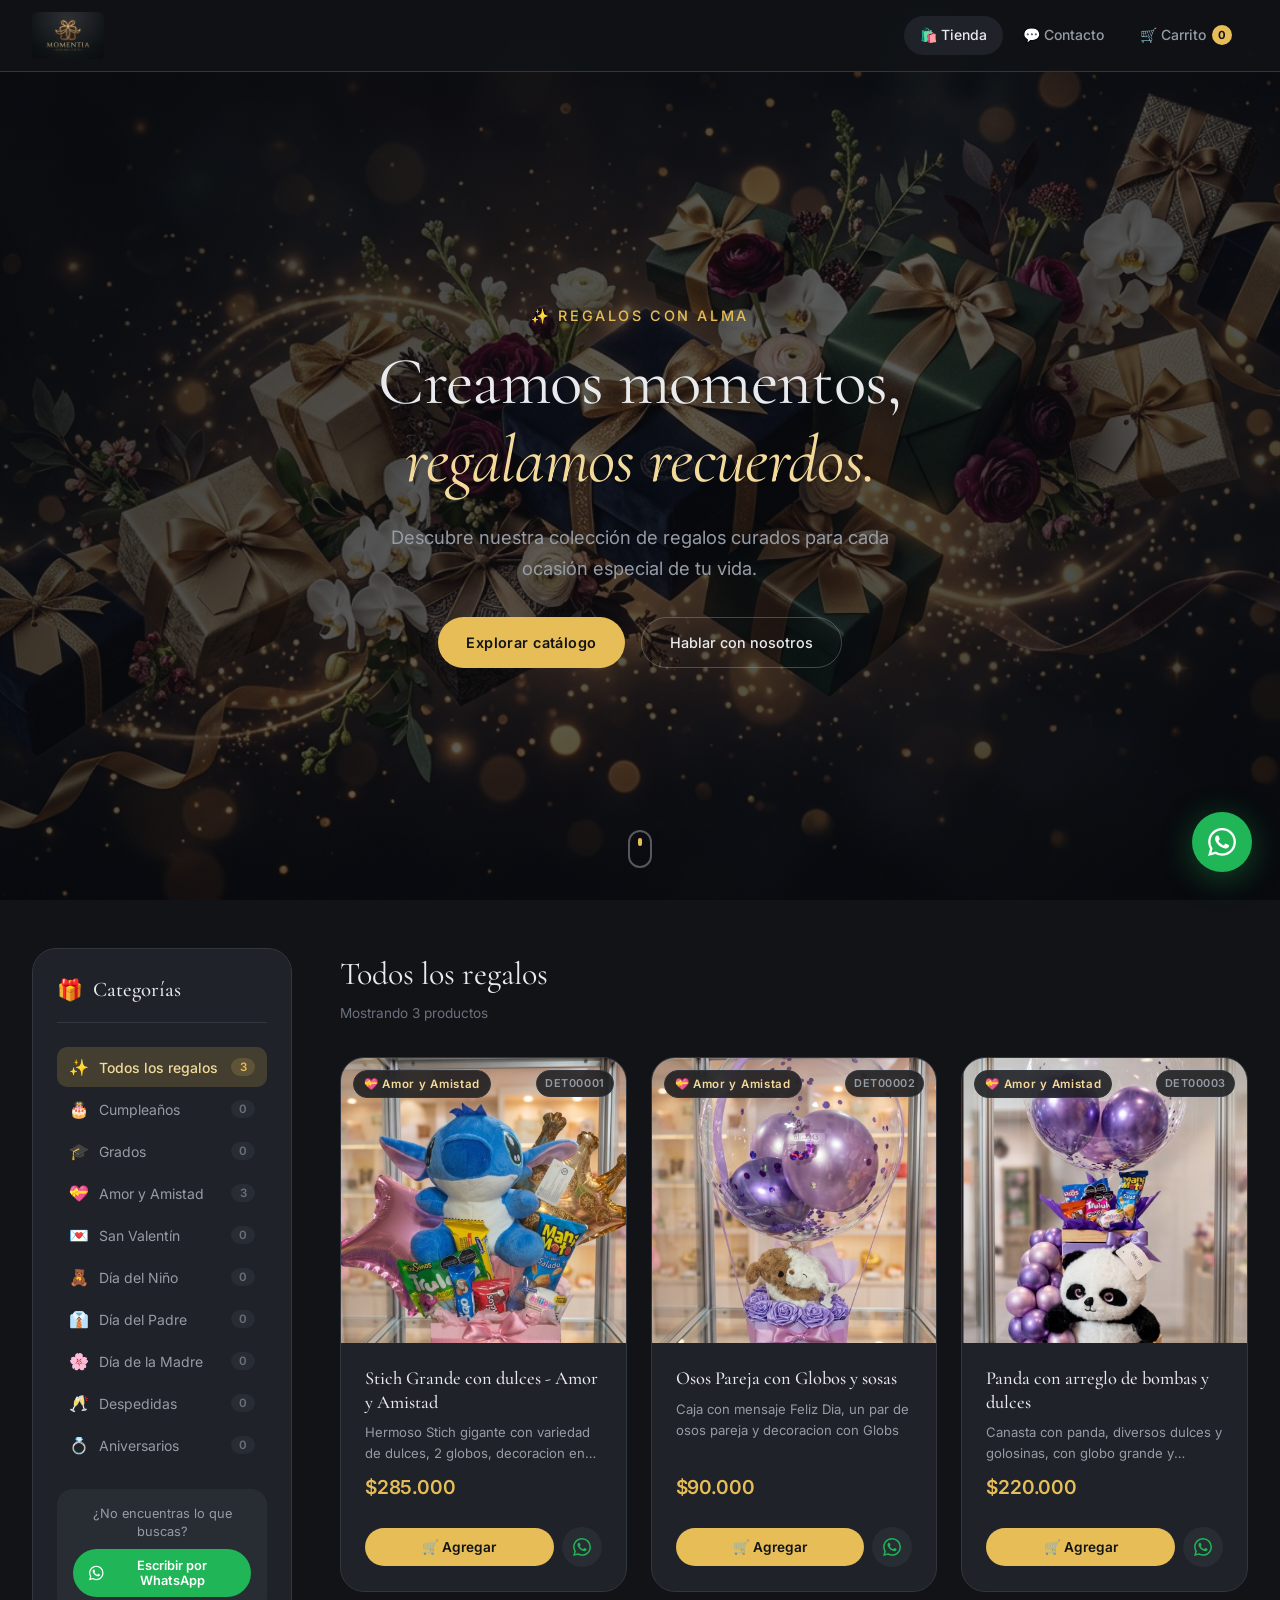
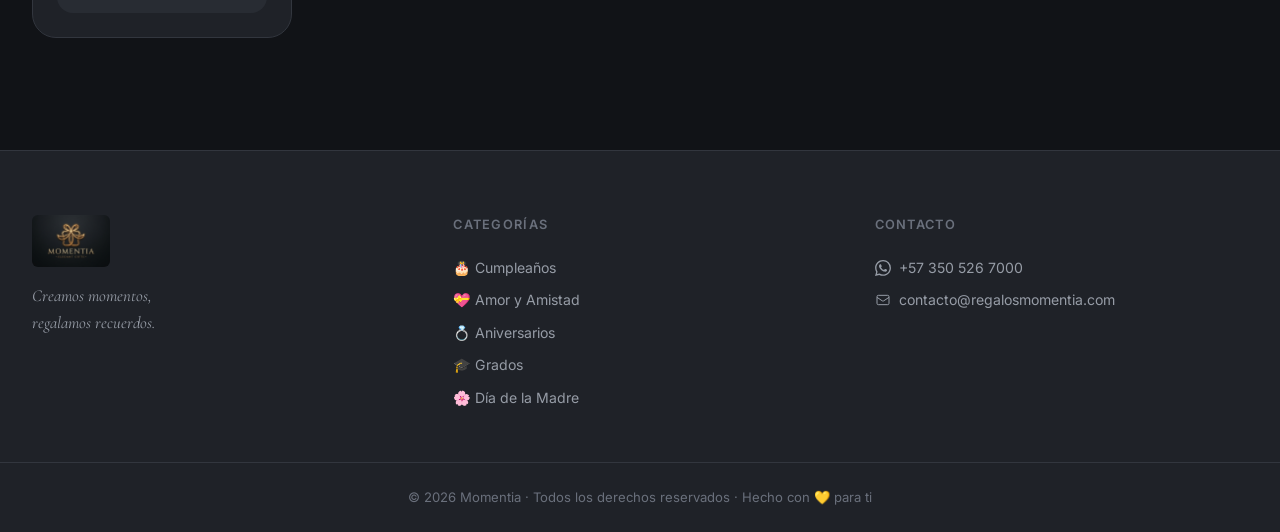
<file: index.html>
<!DOCTYPE html>
<html lang="es">
<head>
  <meta charset="UTF-8" />
  <meta name="viewport" content="width=device-width, initial-scale=1.0" />
  <title>Momentia – Creamos momentos, regalamos recuerdos</title>
  <meta name="description" content="Momentia – Tienda de regalos premium. Creamos momentos, regalamos recuerdos. Encuentra el regalo perfecto para cada ocasión especial." />
  <link rel="preconnect" href="https://fonts.googleapis.com" />
  <link rel="preconnect" href="https://fonts.gstatic.com" crossorigin />
  <link href="https://fonts.googleapis.com/css2?family=Cormorant+Garamond:ital,wght@0,300;0,400;0,500;0,600;1,300;1,400&family=Inter:wght@300;400;500;600&display=swap" rel="stylesheet" />
  <link rel="stylesheet" href="assets/css/style.css" />
</head>
<body>

  <!-- ===== NAVBAR ===== -->
  <header class="navbar" id="navbar">
    <div class="nav-inner">
      <a href="index.html" class="nav-logo" id="nav-logo-link">
        <img src="assets/images/logo.jpg" alt="Momentia Logo" class="logo-img" />
      </a>
      <nav class="nav-links" id="nav-links">
        <a href="index.html" class="nav-item active" id="nav-tienda">🛍️ Tienda</a>
        <a href="#contacto" class="nav-item" id="nav-contacto" onclick="openWhatsApp()">💬 Contacto</a>
        <a href="cart.html" class="nav-item cart-nav-btn" id="nav-carrito">
          🛒 Carrito <span class="cart-badge" id="cart-badge">0</span>
        </a>
      </nav>
      <button class="hamburger" id="hamburger" aria-label="Abrir menú">
        <span></span><span></span><span></span>
      </button>
    </div>
  </header>

  <!-- ===== MOBILE NAV DRAWER ===== -->
  <div class="mobile-drawer" id="mobile-drawer">
    <button class="drawer-close" id="drawer-close">✕</button>
    <a href="index.html" class="drawer-item" onclick="closeDrawer()">🛍️ Tienda</a>
    <a href="#" class="drawer-item" onclick="openWhatsApp(); closeDrawer()">💬 Contacto</a>
    <a href="cart.html" class="drawer-item" onclick="closeDrawer()">🛒 Carrito</a>
  </div>
  <div class="drawer-overlay" id="drawer-overlay" onclick="closeDrawer()"></div>

  <!-- ===== HERO ===== -->
  <section class="hero" id="hero">
    <div class="hero-bg">
      <img src="assets/images/hero.jpg" alt="Regalos premium Momentia" class="hero-img" fetchpriority="high" />
      <div class="hero-overlay"></div>
    </div>
    <div class="hero-content">
      <p class="hero-eyebrow">✨ Regalos con alma</p>
      <h1 class="hero-title">Creamos momentos,<br /><em>regalamos recuerdos.</em></h1>
      <p class="hero-sub">Descubre nuestra colección de regalos curados para cada ocasión especial de tu vida.</p>
      <div class="hero-actions">
        <a href="#catalogo" class="btn-primary" id="hero-cta">Explorar catálogo</a>
        <a href="#" class="btn-ghost" onclick="openWhatsApp()" id="hero-whatsapp">Hablar con nosotros</a>
      </div>
    </div>
    <div class="hero-scroll-indicator">
      <span></span>
    </div>
  </section>

  <!-- ===== MAIN LAYOUT ===== -->
  <main class="main-layout" id="catalogo">

    <!-- Sidebar categorías -->
    <aside class="sidebar" id="sidebar">
      <div class="sidebar-header">
        <span class="sidebar-icon">🎁</span>
        <h2 class="sidebar-title">Categorías</h2>
      </div>
      <ul class="category-list" id="category-list">
        <li>
          <button class="cat-btn active" data-cat="todos" id="cat-todos">
            <span class="cat-emoji">✨</span> Todos los regalos
            <span class="cat-count" id="count-todos">3</span>
          </button>
        </li>
        <li>
          <button class="cat-btn" data-cat="cumpleanos" id="cat-cumpleanos">
            <span class="cat-emoji">🎂</span> Cumpleaños
            <span class="cat-count" id="count-cumpleanos">0</span>
          </button>
        </li>
        <li>
          <button class="cat-btn" data-cat="grados" id="cat-grados">
            <span class="cat-emoji">🎓</span> Grados
            <span class="cat-count" id="count-grados">0</span>
          </button>
        </li>
        <li>
          <button class="cat-btn" data-cat="amor-amistad" id="cat-amor">
            <span class="cat-emoji">💝</span> Amor y Amistad
            <span class="cat-count" id="count-amor-amistad">3</span>
          </button>
        </li>
        <li>
          <button class="cat-btn" data-cat="san-valentin" id="cat-valentin">
            <span class="cat-emoji">💌</span> San Valentín
            <span class="cat-count" id="count-san-valentin">0</span>
          </button>
        </li>
        <li>
          <button class="cat-btn" data-cat="dia-nino" id="cat-nino">
            <span class="cat-emoji">🧸</span> Día del Niño
            <span class="cat-count" id="count-dia-nino">0</span>
          </button>
        </li>
        <li>
          <button class="cat-btn" data-cat="dia-padre" id="cat-padre">
            <span class="cat-emoji">👔</span> Día del Padre
            <span class="cat-count" id="count-dia-padre">0</span>
          </button>
        </li>
        <li>
          <button class="cat-btn" data-cat="dia-madre" id="cat-madre">
            <span class="cat-emoji">🌸</span> Día de la Madre
            <span class="cat-count" id="count-dia-madre">0</span>
          </button>
        </li>
        <li>
          <button class="cat-btn" data-cat="despedidas" id="cat-despedidas">
            <span class="cat-emoji">🥂</span> Despedidas
            <span class="cat-count" id="count-despedidas">0</span>
          </button>
        </li>
        <li>
          <button class="cat-btn" data-cat="aniversarios" id="cat-aniversarios">
            <span class="cat-emoji">💍</span> Aniversarios
            <span class="cat-count" id="count-aniversarios">0</span>
          </button>
        </li>
      </ul>

      <!-- Whatsapp sidebar CTA -->
      <div class="sidebar-whatsapp">
        <p>¿No encuentras lo que buscas?</p>
        <button class="btn-whatsapp-sm" onclick="openWhatsApp()" id="sidebar-wa-btn">
          <svg viewBox="0 0 24 24" fill="currentColor" width="16" height="16"><path d="M17.472 14.382c-.297-.149-1.758-.867-2.03-.967-.273-.099-.471-.148-.67.15-.197.297-.767.966-.94 1.164-.173.199-.347.223-.644.075-.297-.15-1.255-.463-2.39-1.475-.883-.788-1.48-1.761-1.653-2.059-.173-.297-.018-.458.13-.606.134-.133.298-.347.446-.52.149-.174.198-.298.298-.497.099-.198.05-.371-.025-.52-.075-.149-.669-1.612-.916-2.207-.242-.579-.487-.5-.669-.51-.173-.008-.371-.01-.57-.01-.198 0-.52.074-.792.372-.272.297-1.04 1.016-1.04 2.479 0 1.462 1.065 2.875 1.213 3.074.149.198 2.096 3.2 5.077 4.487.709.306 1.262.489 1.694.625.712.227 1.36.195 1.871.118.571-.085 1.758-.719 2.006-1.413.248-.694.248-1.289.173-1.413-.074-.124-.272-.198-.57-.347m-5.421 7.403h-.004a9.87 9.87 0 01-5.031-1.378l-.361-.214-3.741.982.998-3.648-.235-.374a9.86 9.86 0 01-1.51-5.26c.001-5.45 4.436-9.884 9.888-9.884 2.64 0 5.122 1.03 6.988 2.898a9.825 9.825 0 012.893 6.994c-.003 5.45-4.437 9.884-9.885 9.884m8.413-18.297A11.815 11.815 0 0012.05 0C5.495 0 .16 5.335.157 11.892c0 2.096.547 4.142 1.588 5.945L.057 24l6.305-1.654a11.882 11.882 0 005.683 1.448h.005c6.554 0 11.89-5.335 11.893-11.893a11.821 11.821 0 00-3.48-8.413Z"/></svg>
          Escribir por WhatsApp
        </button>
      </div>
    </aside>

    <!-- Productos grid -->
    <section class="products-section">
      <div class="products-header">
        <div class="products-header-left">
          <h2 class="products-title" id="products-title">Todos los regalos</h2>
          <p class="products-count" id="products-count">Mostrando <span id="visible-count">3</span> productos</p>
        </div>
        <button class="filter-toggle-btn" id="filter-toggle-btn" onclick="toggleSidebar()">
          <svg width="18" height="18" viewBox="0 0 24 24" fill="none" stroke="currentColor" stroke-width="2"><line x1="4" y1="6" x2="20" y2="6"/><line x1="4" y1="12" x2="20" y2="12"/><line x1="4" y1="18" x2="20" y2="18"/></svg>
          Filtrar
        </button>
      </div>

      <div class="products-grid" id="products-grid">
        <!-- Productos generados por JS -->
      </div>

      <div class="empty-state" id="empty-state" style="display:none;">
        <div class="empty-icon">🎁</div>
        <h3>Próximamente en esta categoría</h3>
        <p>Estamos preparando regalos especiales para esta ocasión. ¡Vuelve pronto!</p>
        <button class="btn-primary" onclick="filterCategory('todos')" id="back-all-btn">Ver todos los regalos</button>
      </div>
    </section>
  </main>

  <!-- ===== FLOATING WHATSAPP ===== -->
  <button class="whatsapp-float" onclick="openWhatsApp()" id="whatsapp-float" aria-label="Contactar por WhatsApp">
    <svg viewBox="0 0 24 24" fill="currentColor" width="28" height="28"><path d="M17.472 14.382c-.297-.149-1.758-.867-2.03-.967-.273-.099-.471-.148-.67.15-.197.297-.767.966-.94 1.164-.173.199-.347.223-.644.075-.297-.15-1.255-.463-2.39-1.475-.883-.788-1.48-1.761-1.653-2.059-.173-.297-.018-.458.13-.606.134-.133.298-.347.446-.52.149-.174.198-.298.298-.497.099-.198.05-.371-.025-.52-.075-.149-.669-1.612-.916-2.207-.242-.579-.487-.5-.669-.51-.173-.008-.371-.01-.57-.01-.198 0-.52.074-.792.372-.272.297-1.04 1.016-1.04 2.479 0 1.462 1.065 2.875 1.213 3.074.149.198 2.096 3.2 5.077 4.487.709.306 1.262.489 1.694.625.712.227 1.36.195 1.871.118.571-.085 1.758-.719 2.006-1.413.248-.694.248-1.289.173-1.413-.074-.124-.272-.198-.57-.347m-5.421 7.403h-.004a9.87 9.87 0 01-5.031-1.378l-.361-.214-3.741.982.998-3.648-.235-.374a9.86 9.86 0 01-1.51-5.26c.001-5.45 4.436-9.884 9.888-9.884 2.64 0 5.122 1.03 6.988 2.898a9.825 9.825 0 012.893 6.994c-.003 5.45-4.437 9.884-9.885 9.884m8.413-18.297A11.815 11.815 0 0012.05 0C5.495 0 .16 5.335.157 11.892c0 2.096.547 4.142 1.588 5.945L.057 24l6.305-1.654a11.882 11.882 0 005.683 1.448h.005c6.554 0 11.89-5.335 11.893-11.893a11.821 11.821 0 00-3.48-8.413Z"/></svg>
    <span class="wa-tooltip">¡Hablemos!</span>
  </button>

  <!-- ===== FOOTER ===== -->
  <footer class="footer" id="footer">
    <div class="footer-inner">
      <div class="footer-brand">
        <img src="assets/images/logo.jpg" alt="Momentia" class="footer-logo" />
        <p class="footer-tagline">Creamos momentos,<br/>regalamos recuerdos.</p>
      </div>
      <div class="footer-links">
        <h4>Categorías</h4>
        <a href="#" onclick="filterCategory('cumpleanos')">🎂 Cumpleaños</a>
        <a href="#" onclick="filterCategory('amor-amistad')">💝 Amor y Amistad</a>
        <a href="#" onclick="filterCategory('aniversarios')">💍 Aniversarios</a>
        <a href="#" onclick="filterCategory('grados')">🎓 Grados</a>
        <a href="#" onclick="filterCategory('dia-madre')">🌸 Día de la Madre</a>
      </div>
      <div class="footer-contact" id="contacto">
        <h4>Contacto</h4>
        <a href="#" onclick="openWhatsApp()">
          <svg viewBox="0 0 24 24" fill="currentColor" width="16" height="16"><path d="M17.472 14.382c-.297-.149-1.758-.867-2.03-.967-.273-.099-.471-.148-.67.15-.197.297-.767.966-.94 1.164-.173.199-.347.223-.644.075-.297-.15-1.255-.463-2.39-1.475-.883-.788-1.48-1.761-1.653-2.059-.173-.297-.018-.458.13-.606.134-.133.298-.347.446-.52.149-.174.198-.298.298-.497.099-.198.05-.371-.025-.52-.075-.149-.669-1.612-.916-2.207-.242-.579-.487-.5-.669-.51-.173-.008-.371-.01-.57-.01-.198 0-.52.074-.792.372-.272.297-1.04 1.016-1.04 2.479 0 1.462 1.065 2.875 1.213 3.074.149.198 2.096 3.2 5.077 4.487.709.306 1.262.489 1.694.625.712.227 1.36.195 1.871.118.571-.085 1.758-.719 2.006-1.413.248-.694.248-1.289.173-1.413-.074-.124-.272-.198-.57-.347m-5.421 7.403h-.004a9.87 9.87 0 01-5.031-1.378l-.361-.214-3.741.982.998-3.648-.235-.374a9.86 9.86 0 01-1.51-5.26c.001-5.45 4.436-9.884 9.888-9.884 2.64 0 5.122 1.03 6.988 2.898a9.825 9.825 0 012.893 6.994c-.003 5.45-4.437 9.884-9.885 9.884m8.413-18.297A11.815 11.815 0 0012.05 0C5.495 0 .16 5.335.157 11.892c0 2.096.547 4.142 1.588 5.945L.057 24l6.305-1.654a11.882 11.882 0 005.683 1.448h.005c6.554 0 11.89-5.335 11.893-11.893a11.821 11.821 0 00-3.48-8.413Z"/></svg>
          +57 350 526 7000
        </a>
        <a href="mailto:contacto@regalosmomentia.com">
          <svg viewBox="0 0 24 24" fill="none" stroke="currentColor" stroke-width="1.5" width="16" height="16"><path d="M3 8l7.89 5.26a2 2 0 002.22 0L21 8M5 19h14a2 2 0 002-2V7a2 2 0 00-2-2H5a2 2 0 00-2 2v10a2 2 0 002 2z"/></svg>
          contacto@regalosmomentia.com
        </a>
      </div>
    </div>
    <div class="footer-bottom">
      <p>© 2026 Momentia · Todos los derechos reservados · Hecho con 💛 para ti</p>
    </div>
  </footer>

  <script src="assets/js/products.js"></script>
  <script src="assets/js/cart.js"></script>
  <script src="assets/js/app.js"></script>
</body>
</html>
</file>
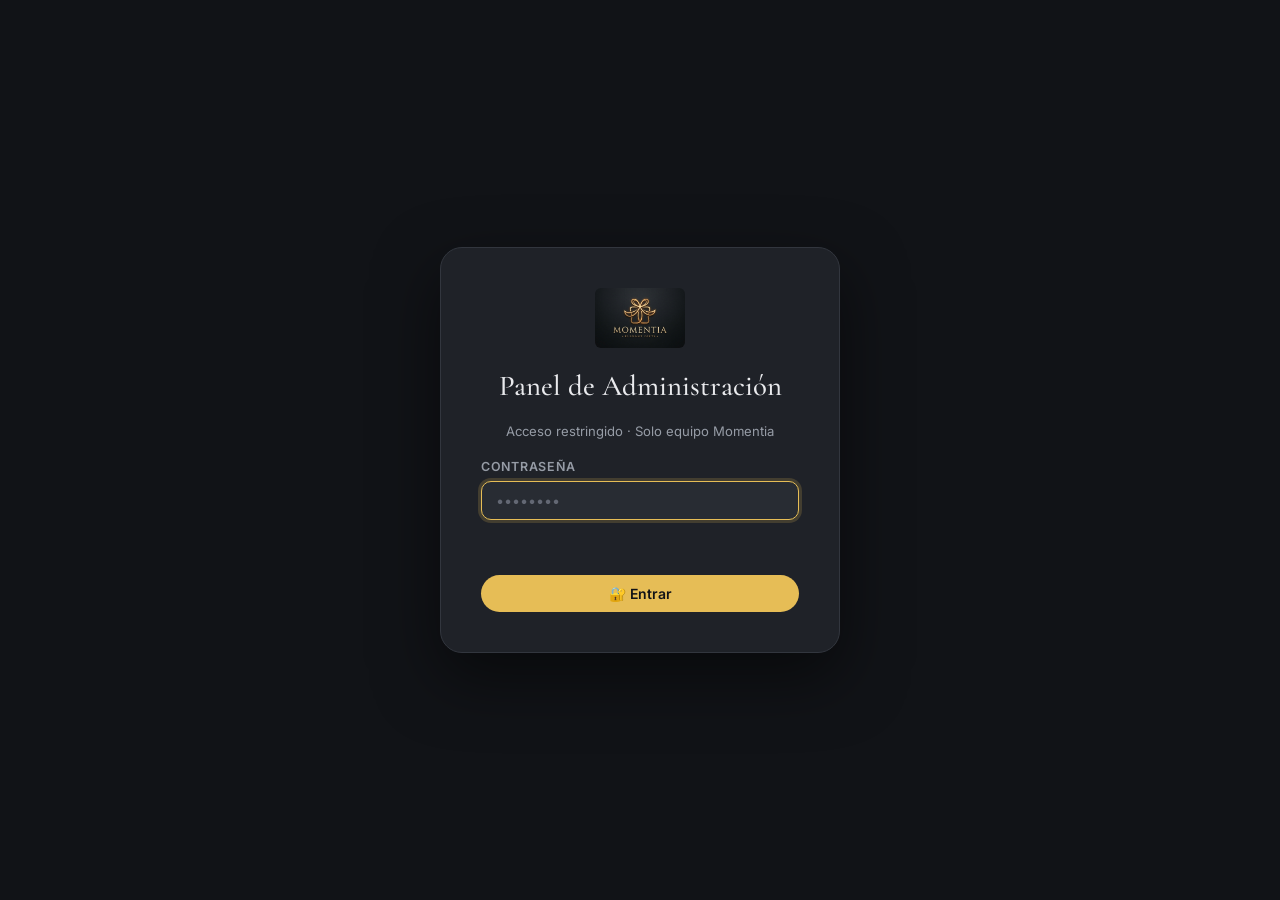
<file: admin.html>
<!DOCTYPE html>
<html lang="es">
<head>
  <meta charset="UTF-8" />
  <meta name="viewport" content="width=device-width, initial-scale=1.0" />
  <title>Admin – Momentia</title>
  <meta name="robots" content="noindex, nofollow" />
  <link rel="preconnect" href="https://fonts.googleapis.com" />
  <link rel="preconnect" href="https://fonts.gstatic.com" crossorigin />
  <link href="https://fonts.googleapis.com/css2?family=Cormorant+Garamond:ital,wght@0,400;0,500;0,600;1,400&family=Inter:wght@300;400;500;600&display=swap" rel="stylesheet" />
  <style>
    /* ── TOKENS ── */
    :root {
      --bg:        hsl(220,15%,8%);
      --bg-alt:    hsl(220,14%,11%);
      --surface:   hsl(220,13%,14%);
      --surface2:  hsl(220,12%,18%);
      --border:    hsl(220,10%,22%);
      --border2:   hsl(220,10%,28%);
      --gold:      hsl(43,74%,62%);
      --gold-dim:  hsl(43,55%,45%);
      --gold-glow: hsla(43,74%,62%,.18);
      --gold-lt:   hsl(43,80%,78%);
      --text:      hsl(220,10%,92%);
      --muted:     hsl(220,8%,62%);
      --faint:     hsl(220,8%,42%);
      --success:   hsl(142,60%,50%);
      --error:     hsl(0,68%,62%);
      --warn:      hsl(38,90%,60%);
      --r-sm: 6px; --r-md:10px; --r-lg:16px; --r-xl:22px; --r-full:9999px;
      --ease: cubic-bezier(.4,0,.2,1);
      --spring: cubic-bezier(.34,1.56,.64,1);
    }
    *,*::before,*::after{box-sizing:border-box;margin:0;padding:0}
    html{scroll-behavior:smooth}
    body{background:var(--bg);color:var(--text);font-family:'Inter',sans-serif;min-height:100vh;font-size:15px}
    img{display:block;max-width:100%}
    a{color:inherit;text-decoration:none}
    button{border:none;background:none;cursor:pointer;font-family:inherit}
    input,select,textarea{font-family:inherit}

    /* ── LOGIN SCREEN ── */
    .login-screen{
      position:fixed;inset:0;z-index:9999;
      background:var(--bg);
      display:flex;align-items:center;justify-content:center;
      flex-direction:column;gap:1.5rem;
      padding:2rem;
    }
    .login-box{
      background:var(--surface);border:1px solid var(--border);
      border-radius:var(--r-xl);padding:2.5rem;
      width:100%;max-width:400px;
      display:flex;flex-direction:column;gap:1.25rem;
      box-shadow:0 24px 64px hsla(0,0%,0%,.5);
    }
    .login-logo{height:60px;object-fit:contain;border-radius:6px;margin:0 auto}
    .login-title{
      font-family:'Cormorant Garamond',serif;font-size:1.8rem;font-weight:500;
      text-align:center;color:var(--text);
    }
    .login-sub{font-size:.82rem;color:var(--muted);text-align:center}
    .login-err{font-size:.8rem;color:var(--error);text-align:center;min-height:1.2em}

    /* ── SHARED FORM ELEMENTS ── */
    .field{display:flex;flex-direction:column;gap:.4rem}
    label.lbl{font-size:.78rem;font-weight:600;color:var(--muted);letter-spacing:.06em;text-transform:uppercase}
    .inp{
      background:var(--surface2);border:1px solid var(--border);
      color:var(--text);border-radius:var(--r-md);
      padding:10px 14px;font-size:.9rem;width:100%;
      transition:border-color .2s,box-shadow .2s;
    }
    .inp:focus{outline:none;border-color:var(--gold);box-shadow:0 0 0 3px var(--gold-glow)}
    .inp::placeholder{color:var(--faint)}
    select.inp option{background:var(--surface2)}
    textarea.inp{resize:vertical;min-height:80px;line-height:1.5}

    /* ── BUTTONS ── */
    .btn{
      display:inline-flex;align-items:center;justify-content:center;
      gap:7px;padding:10px 20px;border-radius:var(--r-full);
      font-size:.875rem;font-weight:600;transition:all .2s var(--ease);cursor:pointer;
    }
    .btn-gold{background:var(--gold);color:var(--bg)}
    .btn-gold:hover{background:var(--gold-lt);transform:translateY(-1px);box-shadow:0 6px 20px var(--gold-glow)}
    .btn-outline{border:1px solid var(--border2);color:var(--muted)}
    .btn-outline:hover{border-color:var(--gold);color:var(--gold);background:var(--gold-glow)}
    .btn-danger{border:1px solid hsla(0,68%,62%,.3);color:var(--error)}
    .btn-danger:hover{background:hsla(0,68%,62%,.12)}
    .btn-sm{padding:7px 14px;font-size:.8rem}
    .btn-full{width:100%}
    .btn-icon{width:34px;height:34px;padding:0;border-radius:var(--r-full);display:flex;align-items:center;justify-content:center}

    /* ── LAYOUT ── */
    .admin-wrap{display:none;min-height:100vh;flex-direction:column}
    .admin-wrap.visible{display:flex}

    /* ── TOP BAR ── */
    .topbar{
      position:sticky;top:0;z-index:100;
      background:hsla(220,15%,8%,.9);backdrop-filter:blur(16px);
      border-bottom:1px solid var(--border);
      display:flex;align-items:center;justify-content:space-between;
      padding:0 2rem;height:64px;gap:1rem;
    }
    .topbar-left{display:flex;align-items:center;gap:.75rem}
    .topbar-logo{height:40px;border-radius:4px}
    .topbar-title{font-family:'Cormorant Garamond',serif;font-size:1.3rem;color:var(--text)}
    .topbar-badge{
      background:var(--gold-glow);color:var(--gold);
      font-size:.7rem;font-weight:700;letter-spacing:.07em;
      padding:3px 10px;border-radius:var(--r-full);
      border:1px solid var(--gold-dim);text-transform:uppercase;
    }
    .topbar-right{display:flex;align-items:center;gap:.75rem}

    /* ── MAIN CONTENT ── */
    .admin-main{
      max-width:1200px;width:100%;margin:0 auto;
      padding:2rem 2rem 4rem;
      display:grid;grid-template-columns:1fr 380px;gap:2rem;align-items:start;
    }

    /* ── SECTION CARDS ── */
    .card{
      background:var(--surface);border:1px solid var(--border);
      border-radius:var(--r-xl);padding:1.75rem;
      display:flex;flex-direction:column;gap:1.25rem;
    }
    .card-title{
      font-family:'Cormorant Garamond',serif;font-size:1.4rem;
      font-weight:500;display:flex;align-items:center;gap:.6rem;
    }
    .card-divider{height:1px;background:var(--border);margin:0 -.25rem}

    /* ── FORM GRID ── */
    .form-grid{display:grid;grid-template-columns:1fr 1fr;gap:1rem}
    .form-grid .span2{grid-column:1/-1}

    /* ── IMAGE UPLOAD ── */
    .img-upload-area{
      border:2px dashed var(--border2);border-radius:var(--r-lg);
      padding:2rem;text-align:center;
      cursor:pointer;transition:border-color .2s,background .2s;
      position:relative;overflow:hidden;
    }
    .img-upload-area:hover,.img-upload-area.dragover{
      border-color:var(--gold);background:var(--gold-glow);
    }
    .img-upload-area input[type=file]{
      position:absolute;inset:0;opacity:0;cursor:pointer;width:100%;height:100%;
    }
    .img-preview-wrap{
      width:100%;aspect-ratio:1/1;border-radius:var(--r-md);
      overflow:hidden;background:var(--surface2);
      display:flex;align-items:center;justify-content:center;
      margin-bottom:.75rem;max-height:200px;
    }
    .img-preview-wrap img{width:100%;height:100%;object-fit:cover}
    .img-upload-icon{font-size:2.5rem;margin-bottom:.5rem}
    .img-upload-text{font-size:.82rem;color:var(--muted);line-height:1.5}
    .img-upload-hint{font-size:.72rem;color:var(--faint);margin-top:.25rem}

    /* ── PRODUCT LIST ── */
    .product-list{display:flex;flex-direction:column;gap:.75rem}
    .prod-item{
      background:var(--surface2);border:1px solid var(--border);
      border-radius:var(--r-lg);padding:1rem;
      display:flex;align-items:center;gap:.875rem;
      transition:border-color .2s;animation:fadeIn .3s var(--ease);
    }
    @keyframes fadeIn{from{opacity:0;transform:translateY(8px)}to{opacity:1;transform:translateY(0)}}
    .prod-item:hover{border-color:var(--border2)}
    .prod-thumb{
      width:64px;height:64px;border-radius:var(--r-md);
      object-fit:cover;background:var(--surface);flex-shrink:0;
    }
    .prod-info{flex:1;min-width:0}
    .prod-name{font-size:.92rem;font-weight:500;white-space:nowrap;overflow:hidden;text-overflow:ellipsis}
    .prod-meta{font-size:.76rem;color:var(--muted);margin-top:2px}
    .prod-code{
      font-size:.68rem;color:var(--faint);font-weight:600;
      letter-spacing:.06em;margin-top:2px;
    }
    .prod-actions{display:flex;gap:.4rem;flex-shrink:0}

    /* ── DISCOUNT SECTION ── */
    .discount-status{
      display:flex;align-items:center;gap:.5rem;
      padding:.75rem 1rem;border-radius:var(--r-md);
      font-size:.85rem;font-weight:500;
    }
    .discount-status.active{background:hsla(142,60%,50%,.1);color:var(--success);border:1px solid hsla(142,60%,50%,.25)}
    .discount-status.inactive{background:var(--surface2);color:var(--faint);border:1px solid var(--border)}
    .dot{width:8px;height:8px;border-radius:50%;flex-shrink:0}
    .dot.green{background:var(--success)}
    .dot.grey{background:var(--faint)}

    /* ── EXPORT BOX ── */
    .export-box{
      background:var(--surface2);border:1px solid var(--border);
      border-radius:var(--r-md);padding:1rem;font-size:.78rem;
      font-family:monospace;color:var(--gold-lt);
      max-height:180px;overflow-y:auto;white-space:pre-wrap;
      line-height:1.6;word-break:break-all;
    }

    /* ── GITHUB PUBLISH ── */
    .gh-config-grid{display:grid;grid-template-columns:1fr 1fr;gap:.75rem}
    .gh-config-grid .span2{grid-column:1/-1}
    .publish-btn{
      display:flex;align-items:center;justify-content:center;
      gap:10px;padding:14px 20px;border-radius:var(--r-full);
      background:linear-gradient(135deg,hsl(215,70%,42%),hsl(225,70%,52%));
      color:#fff;font-size:.95rem;font-weight:700;
      width:100%;border:none;cursor:pointer;
      transition:opacity .2s,transform .15s,box-shadow .2s;
      box-shadow:0 6px 24px hsla(220,70%,40%,.35);
      letter-spacing:.02em;
    }
    .publish-btn:hover{opacity:.9;transform:translateY(-2px);box-shadow:0 10px 32px hsla(220,70%,40%,.5)}
    .publish-btn:active{transform:translateY(0)}
    .publish-btn:disabled{opacity:.5;cursor:not-allowed;transform:none}
    .publish-status{
      display:flex;align-items:center;gap:8px;
      padding:10px 14px;border-radius:var(--r-md);
      font-size:.83rem;font-weight:500;
    }
    .publish-status.idle{background:var(--surface2);color:var(--faint)}
    .publish-status.loading{background:hsla(215,70%,42%,.15);color:hsl(215,80%,72%);border:1px solid hsla(215,70%,42%,.3)}
    .publish-status.success{background:hsla(142,60%,50%,.1);color:var(--success);border:1px solid hsla(142,60%,50%,.25)}
    .publish-status.error{background:hsla(0,68%,62%,.1);color:var(--error);border:1px solid hsla(0,68%,62%,.25)}
    .spinner{width:16px;height:16px;border:2px solid currentColor;border-top-color:transparent;border-radius:50%;animation:spin .7s linear infinite;flex-shrink:0}
    @keyframes spin{to{transform:rotate(360deg)}}
    .gh-token-hint{font-size:.75rem;color:var(--faint);line-height:1.5}
    .gh-token-hint a{color:var(--gold);text-decoration:underline}

    /* ── TOAST ── */
    .toast-wrap{position:fixed;bottom:24px;right:24px;z-index:9000;display:flex;flex-direction:column;gap:.5rem}
    .toast{
      background:var(--surface);border:1px solid var(--border);
      border-radius:var(--r-lg);padding:12px 18px;
      font-size:.85rem;display:flex;align-items:center;gap:8px;
      box-shadow:0 8px 32px hsla(0,0%,0%,.5);
      animation:toastIn .3s var(--spring);
    }
    .toast.ok{border-color:var(--success)}
    .toast.err{border-color:var(--error)}
    @keyframes toastIn{from{opacity:0;transform:translateY(12px)}to{opacity:1;transform:translateY(0)}}

    /* ── EMPTY ── */
    .empty-list{text-align:center;padding:2rem 1rem;color:var(--faint);font-size:.85rem}

    /* ── RESPONSIVE ── */
    @media(max-width:860px){
      .admin-main{grid-template-columns:1fr}
      .form-grid{grid-template-columns:1fr}
      .form-grid .span2{grid-column:auto}
    }
    @media(max-width:480px){
      .topbar{padding:0 1rem}
      .admin-main{padding:1rem 1rem 3rem}
    }
  </style>
</head>
<body>

<!-- ═══════════════════════════════════════
     LOGIN SCREEN
═══════════════════════════════════════ -->
<div class="login-screen" id="login-screen">
  <div class="login-box">
    <img src="assets/images/logo.jpg" alt="Momentia" class="login-logo" />
    <h1 class="login-title">Panel de Administración</h1>
    <p class="login-sub">Acceso restringido · Solo equipo Momentia</p>
    <div class="field">
      <label class="lbl" for="pwd-input">Contraseña</label>
      <input type="password" id="pwd-input" class="inp" placeholder="••••••••"
             onkeydown="if(event.key==='Enter')login()" autocomplete="current-password" />
    </div>
    <p class="login-err" id="login-err"></p>
    <button class="btn btn-gold btn-full" onclick="login()">🔐 Entrar</button>
  </div>
</div>

<!-- ═══════════════════════════════════════
     ADMIN PANEL
═══════════════════════════════════════ -->
<div class="admin-wrap" id="admin-wrap">

  <!-- Top bar -->
  <header class="topbar">
    <div class="topbar-left">
      <img src="assets/images/logo.jpg" alt="Momentia" class="topbar-logo" />
      <span class="topbar-title">Momentia</span>
      <span class="topbar-badge">Admin</span>
    </div>
    <div class="topbar-right">
      <a href="index.html" class="btn btn-outline btn-sm" target="_blank">🛍️ Ver tienda</a>
      <button class="btn btn-outline btn-sm" onclick="logout()">Salir</button>
    </div>
  </header>

  <main class="admin-main">

    <!-- ── COLUMNA IZQUIERDA: Formulario + Descuentos ── -->
    <div style="display:flex;flex-direction:column;gap:1.5rem">

      <!-- FORM PRODUCTO -->
      <div class="card" id="product-form-card">
        <h2 class="card-title" id="form-title">➕ Nuevo producto</h2>

        <!-- Imagen -->
        <div class="field">
          <label class="lbl">Imagen del producto</label>
          <div class="img-upload-area" id="drop-zone" ondragover="dragOver(event)" ondragleave="dragLeave()" ondrop="dropImg(event)">
            <input type="file" id="img-file" accept=".jpg,.jpeg,.png" onchange="previewImg(this)" />
            <div id="img-preview-container">
              <div class="img-upload-icon">🖼️</div>
              <p class="img-upload-text">Arrastra una imagen aquí<br/>o haz clic para seleccionar</p>
              <p class="img-upload-hint">Solo JPG · JPEG · PNG · Recomendado: cuadrada 800×800px</p>
            </div>
          </div>
          <!-- Nombre de archivo resultante -->
          <p class="img-upload-hint" id="img-filename-hint" style="margin-top:.25rem"></p>
        </div>

        <div class="card-divider"></div>

        <!-- Datos -->
        <div class="form-grid">
          <div class="field span2">
            <label class="lbl" for="f-name">Nombre del producto *</label>
            <input type="text" id="f-name" class="inp" placeholder="Ej: Box Love & Friendship" maxlength="80" />
          </div>

          <div class="field span2">
            <label class="lbl" for="f-desc">Descripción</label>
            <textarea id="f-desc" class="inp" placeholder="Descripción breve y atractiva del regalo..." maxlength="200"></textarea>
          </div>

          <div class="field">
            <label class="lbl" for="f-price">Precio (COP) *</label>
            <input type="number" id="f-price" class="inp" placeholder="180000" min="0" step="1000" />
          </div>

          <div class="field">
            <label class="lbl" for="f-cat">Categoría *</label>
            <select id="f-cat" class="inp">
              <option value="">— Selecciona —</option>
              <option value="amor-amistad">💝 Amor y Amistad</option>
              <option value="cumpleanos">🎂 Cumpleaños</option>
              <option value="aniversarios">💍 Aniversarios</option>
              <option value="san-valentin">💌 San Valentín</option>
              <option value="dia-madre">🌸 Día de la Madre</option>
              <option value="dia-padre">👔 Día del Padre</option>
              <option value="dia-nino">🧸 Día del Niño</option>
              <option value="grados">🎓 Grados</option>
              <option value="despedidas">🥂 Despedidas</option>
            </select>
          </div>
        </div>

        <div style="display:flex;gap:.75rem;flex-wrap:wrap">
          <button class="btn btn-gold" id="save-btn" onclick="saveProduct()">💾 Guardar producto</button>
          <button class="btn btn-outline" id="cancel-edit-btn" onclick="cancelEdit()" style="display:none">✕ Cancelar</button>
        </div>
      </div>

      <!-- DESCUENTOS -->
      <div class="card">
        <h2 class="card-title">🎟️ Código de descuento</h2>

        <div class="discount-status inactive" id="discount-status-indicator">
          <span class="dot grey" id="discount-dot"></span>
          <span id="discount-status-text">Sin descuento activo</span>
        </div>

        <div class="form-grid">
          <div class="field">
            <label class="lbl" for="d-code">Código</label>
            <input type="text" id="d-code" class="inp" placeholder="Ej: SANVALEN20"
                   maxlength="20" style="text-transform:uppercase"
                   oninput="this.value=this.value.toUpperCase()" />
          </div>
          <div class="field">
            <label class="lbl" for="d-value">Descuento (%)</label>
            <input type="number" id="d-value" class="inp" placeholder="Ej: 20" min="1" max="90" />
          </div>
        </div>

        <div style="display:flex;gap:.75rem;flex-wrap:wrap">
          <button class="btn btn-gold btn-sm" onclick="saveDiscount()">✅ Activar descuento</button>
          <button class="btn btn-danger btn-sm" onclick="removeDiscount()">🗑️ Desactivar</button>
        </div>

        <p style="font-size:.76rem;color:var(--faint);line-height:1.5">
          El código se activa al guardarlo. Los clientes lo ingresan en el carrito.<br/>
          <strong style="color:var(--warn)">⚠️ No olvides desactivarlo cuando termine la promoción.</strong>
        </p>
      </div>

      <!-- PUBLICAR EN GITHUB -->
      <div class="card" id="github-card">
        <h2 class="card-title">🚀 Publicar en la web</h2>
        <p style="font-size:.82rem;color:var(--muted);line-height:1.5">
          Configura tu repositorio de GitHub una sola vez y luego con un clic
          los cambios se publican en <strong style="color:var(--gold)">momentia.lat</strong> en ~2 minutos.
        </p>

        <!-- Status -->
        <div class="publish-status idle" id="publish-status">
          <span id="publish-status-icon">⚙️</span>
          <span id="publish-status-text">Configura GitHub para publicar</span>
        </div>

        <!-- Botón publicar -->
        <button class="publish-btn" id="publish-btn" onclick="publishToGitHub()" disabled>
          <svg viewBox="0 0 24 24" fill="currentColor" width="20" height="20"><path d="M12 0C5.37 0 0 5.37 0 12c0 5.31 3.435 9.795 8.205 11.385.6.105.825-.255.825-.57 0-.285-.015-1.23-.015-2.235-3.015.555-3.795-.735-4.035-1.41-.135-.345-.72-1.41-1.23-1.695-.42-.225-1.02-.78-.015-.795.945-.015 1.62.87 1.845 1.23 1.08 1.815 2.805 1.305 3.495.99.105-.78.42-1.305.765-1.605-2.67-.3-5.46-1.335-5.46-5.925 0-1.305.465-2.385 1.23-3.225-.12-.3-.54-1.53.12-3.18 0 0 1.005-.315 3.3 1.23.96-.27 1.98-.405 3-.405s2.04.135 3 .405c2.295-1.56 3.3-1.23 3.3-1.23.66 1.65.24 2.88.12 3.18.765.84 1.23 1.905 1.23 3.225 0 4.605-2.805 5.625-5.475 5.925.435.375.81 1.095.81 2.22 0 1.605-.015 2.895-.015 3.3 0 .315.225.69.825.57A12.02 12.02 0 0024 12c0-6.63-5.37-12-12-12z"/></svg>
          Publicar en momentia.lat
        </button>

        <div class="card-divider"></div>
        <h3 style="font-size:.85rem;font-weight:600;color:var(--muted);letter-spacing:.05em">CONFIGURACIÓN GITHUB</h3>

        <div class="gh-config-grid">
          <div class="field span2">
            <label class="lbl" for="gh-token">🔑 Personal Access Token</label>
            <input type="password" id="gh-token" class="inp"
                   placeholder="ghp_xxxxxxxxxxxxxxxxxxxx"
                   autocomplete="off" />
            <p class="gh-token-hint">
              Genera uno en
              <a href="https://github.com/settings/tokens/new?scopes=repo&description=Momentia+Admin" target="_blank">
                github.com/settings/tokens
              </a>
              → selecciona scope <strong>repo</strong> → Generate token
            </p>
          </div>
          <div class="field">
            <label class="lbl" for="gh-owner">Usuario GitHub</label>
            <input type="text" id="gh-owner" class="inp" placeholder="billsantamaria13" autocomplete="off" />
          </div>
          <div class="field">
            <label class="lbl" for="gh-repo">Repositorio</label>
            <input type="text" id="gh-repo" class="inp" placeholder="billsantamaria13.github.io" autocomplete="off" />
          </div>
          <div class="field">
            <label class="lbl" for="gh-branch">Rama</label>
            <input type="text" id="gh-branch" class="inp" placeholder="main" value="main" autocomplete="off" />
          </div>
          <div class="field">
            <label class="lbl" for="gh-path">Ruta del archivo</label>
            <input type="text" id="gh-path" class="inp" placeholder="assets/js/products.js" value="assets/js/products.js" autocomplete="off" />
          </div>
        </div>

        <button class="btn btn-outline btn-sm" onclick="saveGitHubConfig()">💾 Guardar configuración</button>
      </div>

    </div>

    <!-- ── COLUMNA DERECHA: Lista de productos ── -->
    <div class="card" style="position:sticky;top:80px;max-height:calc(100vh - 100px);overflow-y:auto">
      <div style="display:flex;align-items:center;justify-content:space-between;flex-wrap:wrap;gap:.5rem">
        <h2 class="card-title">🛍️ Productos <span id="prod-total-badge" style="font-size:.8rem;color:var(--gold);font-family:'Inter',sans-serif;font-weight:600"></span></h2>
        <button class="btn btn-danger btn-sm" onclick="confirmClearAll()" title="Eliminar todos">🗑️ Vaciar todo</button>
      </div>
      <div class="card-divider"></div>
      <div class="product-list" id="product-list"></div>
    </div>

  </main>
</div>

<!-- Toast container -->
<div class="toast-wrap" id="toast-wrap"></div>

<script>
// ================================================================
// ─── CONTRASEÑA ADMIN ───────────────────────────────────────────
// Cambia esta contraseña cuando quieras
const ADMIN_PASSWORD = 'momentia2026';
// ================================================================

const SESSION_KEY    = 'momentia_admin_session';
const PRODUCTS_KEY   = 'momentia_products_admin';
const DISCOUNT_KEY   = 'momentia_discount_cfg';

// ── Categorías ──
const CAT_LABELS = {
  'amor-amistad': '💝 Amor y Amistad',
  'cumpleanos':   '🎂 Cumpleaños',
  'aniversarios': '💍 Aniversarios',
  'san-valentin': '💌 San Valentín',
  'dia-madre':    '🌸 Día de la Madre',
  'dia-padre':    '👔 Día del Padre',
  'dia-nino':     '🧸 Día del Niño',
  'grados':       '🎓 Grados',
  'despedidas':   '🥂 Despedidas',
};

// ================================================================
// AUTH
// ================================================================
function login() {
  const pwd = document.getElementById('pwd-input').value;
  if (pwd === ADMIN_PASSWORD) {
    sessionStorage.setItem(SESSION_KEY, '1');
    document.getElementById('login-screen').style.display = 'none';
    document.getElementById('admin-wrap').classList.add('visible');
    renderProductList();
    renderDiscountStatus();
  } else {
    const errEl = document.getElementById('login-err');
    errEl.textContent = '❌ Contraseña incorrecta';
    document.getElementById('pwd-input').value = '';
    setTimeout(() => errEl.textContent = '', 2500);
  }
}
function logout() {
  sessionStorage.removeItem(SESSION_KEY);
  location.reload();
}

// ================================================================
// STORAGE HELPERS
// ================================================================
function getProducts() {
  try { return JSON.parse(localStorage.getItem(PRODUCTS_KEY)) || getDefaultProducts(); }
  catch { return getDefaultProducts(); }
}
function setProducts(arr) {
  localStorage.setItem(PRODUCTS_KEY, JSON.stringify(arr));
}
function getDiscount() {
  try { return JSON.parse(localStorage.getItem(DISCOUNT_KEY)) || { code:'', pct:0 }; }
  catch { return { code:'', pct:0 }; }
}
function setDiscount(cfg) {
  localStorage.setItem(DISCOUNT_KEY, JSON.stringify(cfg));
}

// Productos iniciales (los 3 de Momentia)
function getDefaultProducts() {
  return [
    {
      id:       'DET00001',
      name:     'Box Love & Friendship Champagne',
      desc:     'Set premium con bouquet de flores secas, chocolates artesanales y champagne Moët & Chandon.',
      price:    285000,
      img:      'assets/images/DET00001.jpg',
      imgBase64: null,
      category: 'amor-amistad',
    },
    {
      id:       'DET00002',
      name:     'The Love Collection – Velas Aromáticas',
      desc:     'Colección de velas de soya artesanales con esencias Rose Blossom y Romantic Nights.',
      price:    165000,
      img:      'assets/images/DET00002.jpg',
      imgBase64: null,
      category: 'amor-amistad',
    },
    {
      id:       'DET00003',
      name:     'Canasta Amistad Vineyard',
      desc:     'Canasta mimbre con vino tinto premium, trufas Aurélia, flores secas y tarjeta personalizada.',
      price:    220000,
      img:      'assets/images/DET00003.jpg',
      imgBase64: null,
      category: 'amor-amistad',
    },
  ];
}

// ================================================================
// NEXT ID
// ================================================================
function nextId(products) {
  const nums = products.map(p => parseInt(p.id.replace('DET','')) || 0);
  const max  = nums.length ? Math.max(...nums) : 0;
  return 'DET' + String(max + 1).padStart(5, '0');
}

// ================================================================
// IMAGE HANDLING
// ================================================================
let currentImgBase64 = null;
let currentImgName   = null;
let currentImgExt    = 'jpg';

function previewImg(input) {
  const file = input.files[0];
  if (!file) return;
  loadImageFile(file);
}
function dragOver(e) {
  e.preventDefault();
  document.getElementById('drop-zone').classList.add('dragover');
}
function dragLeave() {
  document.getElementById('drop-zone').classList.remove('dragover');
}
function dropImg(e) {
  e.preventDefault();
  dragLeave();
  const file = e.dataTransfer.files[0];
  if (file && file.type.startsWith('image/')) loadImageFile(file);
}
function loadImageFile(file) {
  // Validar extensión
  const ext = file.name.split('.').pop().toLowerCase();
  if (!['jpg','jpeg','png'].includes(ext)) {
    showToast('⚠️ Solo se aceptan archivos JPG, JPEG o PNG', 'err');
    return;
  }

  currentImgName   = file.name;
  currentImgExt    = ext === 'jpeg' ? 'jpg' : ext;  // normaliza jpeg → jpg

  document.getElementById('img-filename-hint').innerHTML =
    `📎 <strong style="color:var(--gold-lt)">${file.name}</strong> &nbsp;·&nbsp; ` +
    `<span style="color:var(--muted)">La imagen debe estar en <code style="color:var(--gold)">assets/images/${file.name}</code> en tu proyecto.</span>`;

  const reader = new FileReader();
  reader.onload = (e) => {
    currentImgBase64 = e.target.result;
    const container = document.getElementById('img-preview-container');
    container.innerHTML = `
      <div class="img-preview-wrap">
        <img src="${currentImgBase64}" alt="preview" />
      </div>
      <p class="img-upload-text" style="font-size:.78rem">Haz clic para cambiar imagen</p>
    `;
  };
  reader.readAsDataURL(file);
}

// ================================================================
// SAVE / EDIT / DELETE
// ================================================================
let editingId = null;

function saveProduct() {
  const name  = document.getElementById('f-name').value.trim();
  const desc  = document.getElementById('f-desc').value.trim();
  const price = parseFloat(document.getElementById('f-price').value);
  const cat   = document.getElementById('f-cat').value;

  if (!name)          return showToast('⚠️ Escribe el nombre del producto', 'err');
  if (!price || price < 0) return showToast('⚠️ Ingresa un precio válido', 'err');
  if (!cat)           return showToast('⚠️ Selecciona una categoría', 'err');

  const products = getProducts();

  if (editingId) {
    // Editar existente
    const idx = products.findIndex(p => p.id === editingId);
    if (idx === -1) return;
    products[idx].name     = name;
    products[idx].desc     = desc;
    products[idx].price    = price;
    products[idx].category = cat;
    if (currentImgBase64 && currentImgName) {
      products[idx].imgBase64 = currentImgBase64;
      products[idx].img       = 'assets/images/' + currentImgName;  // ruta real
    }
    setProducts(products);
    syncToStore(products);
    showToast(`✅ "${name}" actualizado`, 'ok');
    cancelEdit();
  } else {
    // Nuevo producto
    const id  = nextId(products);
    // Ruta de imagen: usa el nombre real del archivo subido
    const imgPath = currentImgName
      ? 'assets/images/' + currentImgName
      : 'assets/images/' + id + '.jpg';

    products.push({
      id, name, desc, price,
      img:      imgPath,
      imgBase64: currentImgBase64 || null,  // solo para preview en admin
      category: cat,
    });
    setProducts(products);
    syncToStore(products);
    showToast(`✅ "${name}" guardado · imagen: ${imgPath}`, 'ok');
    resetForm();
  }

  renderProductList();
}

function editProduct(id) {
  const products = getProducts();
  const p = products.find(pr => pr.id === id);
  if (!p) return;

  editingId = id;
  document.getElementById('f-name').value  = p.name;
  document.getElementById('f-desc').value  = p.desc;
  document.getElementById('f-price').value = p.price;
  document.getElementById('f-cat').value   = p.category;
  document.getElementById('form-title').textContent = `✏️ Editar: ${p.id}`;
  document.getElementById('save-btn').textContent   = '💾 Guardar cambios';
  document.getElementById('cancel-edit-btn').style.display = 'inline-flex';

  if (p.imgBase64 || p.img) {
    currentImgBase64 = p.imgBase64 || null;
    const src = p.imgBase64 || p.img;
    document.getElementById('img-preview-container').innerHTML = `
      <div class="img-preview-wrap"><img src="${src}" alt="preview" /></div>
      <p class="img-upload-text" style="font-size:.78rem">Haz clic para cambiar imagen</p>
    `;
  }

  document.getElementById('product-form-card').scrollIntoView({ behavior:'smooth', block:'start' });
}

function deleteProduct(id) {
  if (!confirm(`¿Eliminar el producto ${id}?`)) return;
  const products = getProducts().filter(p => p.id !== id);
  setProducts(products);
  syncToStore(products);
  renderProductList();
  showToast(`🗑️ Producto ${id} eliminado`, 'ok');
}

function cancelEdit() {
  editingId = null;
  resetForm();
  document.getElementById('form-title').textContent           = '➕ Nuevo producto';
  document.getElementById('save-btn').textContent             = '💾 Guardar producto';
  document.getElementById('cancel-edit-btn').style.display    = 'none';
}

function resetForm() {
  ['f-name','f-desc','f-price'].forEach(id => document.getElementById(id).value = '');
  document.getElementById('f-cat').value = '';
  currentImgBase64 = null;
  currentImgName   = null;
  currentImgExt    = 'jpg';
  document.getElementById('img-filename-hint').textContent = '';
  // Reset file input
  const fi = document.getElementById('img-file');
  if (fi) fi.value = '';
  document.getElementById('img-preview-container').innerHTML = `
    <div class="img-upload-icon">🖼️</div>
    <p class="img-upload-text">Arrastra una imagen aquí<br/>o haz clic para seleccionar</p>
    <p class="img-upload-hint">Solo JPG · JPEG · PNG · Recomendado: cuadrada 800×800px</p>
  `;
}

function confirmClearAll() {
  if (!confirm('¿Eliminar TODOS los productos? Esta acción no se puede deshacer.')) return;
  localStorage.removeItem(PRODUCTS_KEY);
  syncToStore([]);
  renderProductList();
  showToast('🗑️ Todos los productos eliminados', 'ok');
}

// ================================================================
// SYNC TO STORE (inject into window.PRODUCTS for live preview)
// ================================================================
function syncToStore(products) {
  // Converts base64 images to inline src so index.html can use them
  if (window.opener) {
    try { window.opener.PRODUCTS = buildStoreProducts(products); } catch(e) {}
  }
}

function buildStoreProducts(products) {
  return products.map(p => ({
    id:       p.id,
    name:     p.name,
    desc:     p.desc,
    price:    p.price,
    img:      p.imgBase64 || p.img,
    category: p.category,
  }));
}

// ================================================================
// RENDER PRODUCT LIST
// ================================================================
function renderProductList() {
  const products = getProducts();
  const list     = document.getElementById('product-list');
  const badge    = document.getElementById('prod-total-badge');
  badge.textContent = `(${products.length})`;

  if (products.length === 0) {
    list.innerHTML = '<p class="empty-list">Sin productos aún. ¡Agrega el primero! 🎁</p>';
    return;
  }

  list.innerHTML = products.map(p => `
    <div class="prod-item">
      <img
        src="${p.imgBase64 || p.img}"
        alt="${p.name}"
        class="prod-thumb"
        onerror="this.src='assets/images/logo.jpg'"
      />
      <div class="prod-info">
        <p class="prod-name">${p.name}</p>
        <p class="prod-meta">${formatPrice(p.price)} · ${CAT_LABELS[p.category] || p.category}</p>
        <p class="prod-code">${p.id}</p>
      </div>
      <div class="prod-actions">
        <button class="btn btn-icon btn-outline btn-sm" onclick="editProduct('${p.id}')" title="Editar">✏️</button>
        <button class="btn btn-icon btn-danger btn-sm" onclick="deleteProduct('${p.id}')" title="Eliminar">🗑️</button>
      </div>
    </div>
  `).join('');
}

// ================================================================
// DISCOUNT
// ================================================================
function saveDiscount() {
  const code = document.getElementById('d-code').value.trim().toUpperCase();
  const pct  = parseFloat(document.getElementById('d-value').value);

  if (!code)        return showToast('⚠️ Escribe el código de descuento', 'err');
  if (!pct || pct < 1 || pct > 90) return showToast('⚠️ Ingresa un porcentaje válido (1–90)', 'err');

  setDiscount({ code, pct });
  renderDiscountStatus();
  showToast(`🎟️ Código "${code}" activado con ${pct}% de descuento`, 'ok');
}

function removeDiscount() {
  setDiscount({ code:'', pct:0 });
  document.getElementById('d-code').value  = '';
  document.getElementById('d-value').value = '';
  renderDiscountStatus();
  showToast('✅ Descuento desactivado', 'ok');
}

function renderDiscountStatus() {
  const d      = getDiscount();
  const indEl  = document.getElementById('discount-status-indicator');
  const dotEl  = document.getElementById('discount-dot');
  const txtEl  = document.getElementById('discount-status-text');

  if (d.code && d.pct > 0) {
    indEl.className = 'discount-status active';
    dotEl.className = 'dot green';
    txtEl.textContent = `Activo: ${d.code} → ${d.pct}% de descuento`;
    document.getElementById('d-code').value  = d.code;
    document.getElementById('d-value').value = d.pct;
  } else {
    indEl.className = 'discount-status inactive';
    dotEl.className = 'dot grey';
    txtEl.textContent = 'Sin descuento activo';
  }
}

// ================================================================
// BUILD products.js CONTENT
// ================================================================
function buildProductsJs() {
  const products = getProducts();
  const discount = getDiscount();

  const prodLines = products.map(p => {
    // Use real file path (not base64) for GitHub
    const imgSrc = `'${p.img}'`;
    const name   = (p.name  || '').replace(/\\/g,'\\\\').replace(/'/g,"\\'");
    const desc   = (p.desc  || '').replace(/\\/g,'\\\\').replace(/'/g,"\\'");
    return `  {\n    id:       '${p.id}',\n    name:     '${name}',\n    desc:     '${desc}',\n    price:    ${p.price},\n    img:      ${imgSrc},\n    category: '${p.category}',\n  }`;
  }).join(',\n');

  return `/**
 * MOMENTIA – CATÁLOGO DE PRODUCTOS
 * Generado automáticamente desde el panel admin.
 * Última actualización: ${new Date().toLocaleString('es-CO')}
 */

/* ======= CODIGO DE DESCUENTO =======
   Código activo : ${discount.code  || '(ninguno)'}
   Descuento     : ${discount.pct   || 0}%
   ================================== */
const CODIGO    = '${discount.code || ''}';
const VALOR_DTO = ${discount.pct   || 0};

const PRODUCTS = [\n${prodLines}\n];

const CATEGORY_LABELS = {
  'todos':       '✨ Todos los regalos',
  'cumpleanos':  '🎂 Cumpleaños',
  'grados':      '🎓 Grados',
  'amor-amistad':'💝 Amor y Amistad',
  'san-valentin':'💌 San Valentín',
  'dia-nino':    '🧸 Día del Niño',
  'dia-padre':   '👔 Día del Padre',
  'dia-madre':   '🌸 Día de la Madre',
  'despedidas':  '🥂 Despedidas',
  'aniversarios':'💍 Aniversarios',
};
`;
}

// ================================================================
// GITHUB CONFIG
// ================================================================
const GH_CFG_KEY = 'momentia_gh_config';

function saveGitHubConfig() {
  const token  = document.getElementById('gh-token').value.trim();
  const owner  = document.getElementById('gh-owner').value.trim();
  const repo   = document.getElementById('gh-repo').value.trim();
  const branch = document.getElementById('gh-branch').value.trim() || 'main';
  const path   = document.getElementById('gh-path').value.trim()   || 'assets/js/products.js';

  if (!token)  return showToast('⚠️ Ingresa tu Personal Access Token', 'err');
  if (!owner)  return showToast('⚠️ Ingresa tu usuario de GitHub', 'err');
  if (!repo)   return showToast('⚠️ Ingresa el nombre del repositorio', 'err');

  localStorage.setItem(GH_CFG_KEY, JSON.stringify({ token, owner, repo, branch, path }));
  updatePublishButton();
  showToast('✅ Configuración guardada. ¡Ya puedes publicar!', 'ok');
}

function loadGitHubConfig() {
  try {
    const cfg = JSON.parse(localStorage.getItem(GH_CFG_KEY));
    if (!cfg) return null;
    if (cfg.token)  document.getElementById('gh-token').value  = cfg.token;
    if (cfg.owner)  document.getElementById('gh-owner').value  = cfg.owner;
    if (cfg.repo)   document.getElementById('gh-repo').value   = cfg.repo;
    if (cfg.branch) document.getElementById('gh-branch').value = cfg.branch;
    if (cfg.path)   document.getElementById('gh-path').value   = cfg.path;
    return cfg;
  } catch { return null; }
}

function updatePublishButton() {
  const cfg = JSON.parse(localStorage.getItem(GH_CFG_KEY) || 'null');
  const btn = document.getElementById('publish-btn');
  const st  = document.getElementById('publish-status');
  const stTxt = document.getElementById('publish-status-text');
  const stIcon = document.getElementById('publish-status-icon');
  if (cfg && cfg.token && cfg.owner && cfg.repo) {
    btn.disabled = false;
    st.className = 'publish-status idle';
    stIcon.textContent = '✅';
    stTxt.textContent  = `Listo · ${cfg.owner}/${cfg.repo} (${cfg.branch})`;
  } else {
    btn.disabled = true;
    st.className = 'publish-status idle';
    stIcon.textContent = '⚙️';
    stTxt.textContent  = 'Configura GitHub para publicar';
  }
}

// ================================================================
// PUBLISH TO GITHUB VIA API
// ================================================================
async function publishToGitHub() {
  const cfg = JSON.parse(localStorage.getItem(GH_CFG_KEY) || 'null');
  if (!cfg || !cfg.token) {
    showToast('⚠️ Primero guarda la configuración de GitHub', 'err');
    return;
  }

  const btn    = document.getElementById('publish-btn');
  const st     = document.getElementById('publish-status');
  const stTxt  = document.getElementById('publish-status-text');
  const stIcon = document.getElementById('publish-status-icon');

  // ── UI: loading
  btn.disabled = true;
  st.className = 'publish-status loading';
  stIcon.innerHTML = '<span class="spinner"></span>';
  stTxt.textContent = 'Conectando con GitHub...';

  const apiBase = `https://api.github.com/repos/${cfg.owner}/${cfg.repo}/contents/${cfg.path}`;
  const headers = {
    'Authorization': `Bearer ${cfg.token}`,
    'Accept': 'application/vnd.github+json',
    'Content-Type': 'application/json',
    'X-GitHub-Api-Version': '2022-11-28',
  };

  try {
    // 1. Obtener SHA del archivo actual
    stTxt.textContent = 'Leyendo archivo actual...';
    let sha = null;
    const getRes = await fetch(apiBase + `?ref=${cfg.branch}`, { headers });
    if (getRes.ok) {
      const data = await getRes.json();
      sha = data.sha;
    } else if (getRes.status !== 404) {
      const err = await getRes.json();
      throw new Error(err.message || `Error ${getRes.status}`);
    }

    // 2. Construir contenido
    stTxt.textContent = 'Generando catálogo...';
    const content    = buildProductsJs();
    const b64content = btoa(unescape(encodeURIComponent(content)));

    // 3. Publicar (create o update)
    stTxt.textContent = 'Publicando en GitHub...';
    const body = {
      message: `✨ Catálogo actualizado desde admin · ${new Date().toLocaleString('es-CO')}`,
      content: b64content,
      branch:  cfg.branch,
    };
    if (sha) body.sha = sha;

    const putRes = await fetch(apiBase, {
      method: 'PUT',
      headers,
      body: JSON.stringify(body),
    });

    if (!putRes.ok) {
      const err = await putRes.json();
      throw new Error(err.message || `Error ${putRes.status}`);
    }

    // ── Éxito
    st.className = 'publish-status success';
    stIcon.textContent = '🚀';
    stTxt.textContent  = `¡Publicado! Los cambios estarán en momentia.lat en ~2 min`;
    showToast('🚀 ¡Catálogo publicado exitosamente en GitHub!', 'ok');

  } catch (err) {
    st.className = 'publish-status error';
    stIcon.textContent = '❌';
    stTxt.textContent  = `Error: ${err.message}`;
    showToast(`❌ ${err.message}`, 'err');
    console.error('GitHub publish error:', err);
  } finally {
    btn.disabled = false;
  }
}

// ================================================================
// HELPERS
// ================================================================
function formatPrice(n) {
  return '$' + Number(n).toLocaleString('es-CO');
}

function showToast(msg, type = 'ok') {
  const wrap  = document.getElementById('toast-wrap');
  const toast = document.createElement('div');
  toast.className = `toast ${type}`;
  toast.textContent = msg;
  wrap.appendChild(toast);
  setTimeout(() => {
    toast.style.opacity = '0';
    toast.style.transform = 'translateY(8px)';
    toast.style.transition = 'all .3s';
    setTimeout(() => toast.remove(), 300);
  }, 3200);
}

// ================================================================
// INIT
// ================================================================
if (sessionStorage.getItem(SESSION_KEY) === '1') {
  document.getElementById('login-screen').style.display = 'none';
  document.getElementById('admin-wrap').classList.add('visible');
  renderProductList();
  renderDiscountStatus();
  loadGitHubConfig();
  updatePublishButton();
}

// Allow Enter on password field
document.addEventListener('DOMContentLoaded', () => {
  document.getElementById('pwd-input')?.focus();
  // Also load config if already logged in
  if (sessionStorage.getItem(SESSION_KEY) === '1') {
    loadGitHubConfig();
    updatePublishButton();
  }
});
</script>
</body>
</html>
</file>
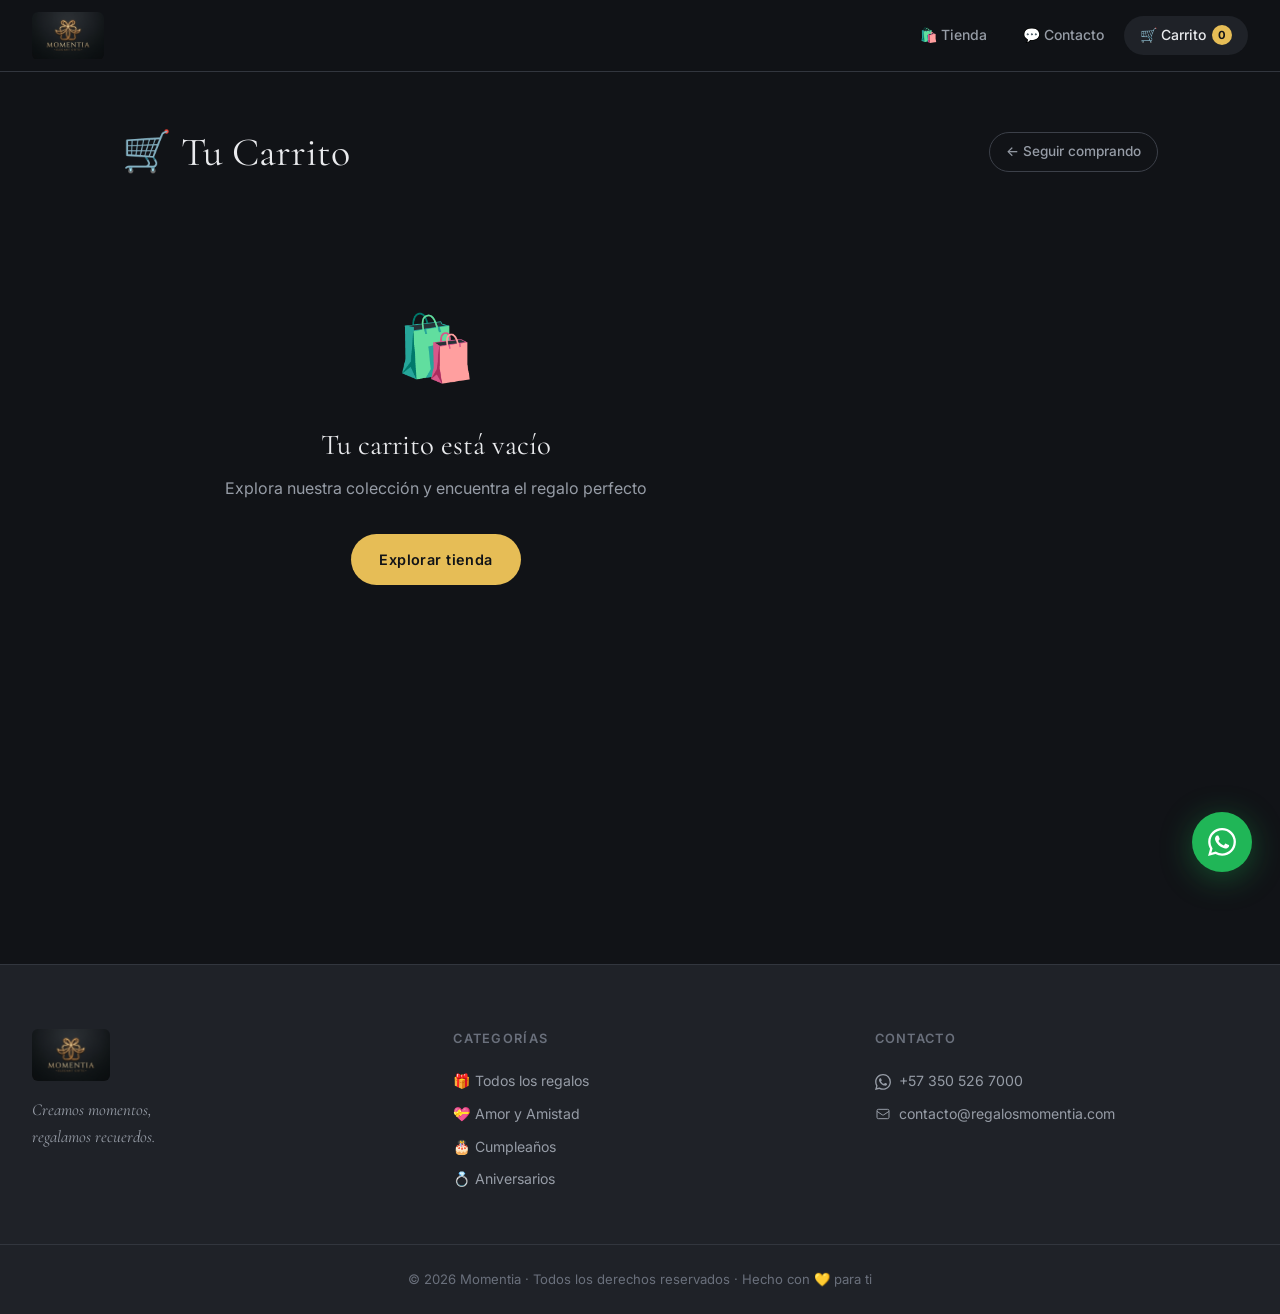
<file: cart.html>
<!DOCTYPE html>
<html lang="es">
<head>
  <meta charset="UTF-8" />
  <meta name="viewport" content="width=device-width, initial-scale=1.0" />
  <title>Carrito de Compras – Momentia</title>
  <meta name="description" content="Tu carrito de compras en Momentia. Revisa tus regalos seleccionados y envíanos tu pedido por WhatsApp." />
  <link rel="preconnect" href="https://fonts.googleapis.com" />
  <link rel="preconnect" href="https://fonts.gstatic.com" crossorigin />
  <link href="https://fonts.googleapis.com/css2?family=Cormorant+Garamond:ital,wght@0,300;0,400;0,500;0,600;1,300;1,400&family=Inter:wght@300;400;500;600&display=swap" rel="stylesheet" />
  <link rel="stylesheet" href="assets/css/style.css" />
</head>
<body>

  <!-- ===== NAVBAR ===== -->
  <header class="navbar" id="navbar">
    <div class="nav-inner">
      <a href="index.html" class="nav-logo" id="nav-logo-link-cart">
        <img src="assets/images/logo.jpg" alt="Momentia Logo" class="logo-img" />
      </a>
      <nav class="nav-links" id="nav-links">
        <a href="index.html" class="nav-item" id="nav-tienda-cart">🛍️ Tienda</a>
        <a href="#" class="nav-item" id="nav-contacto-cart" onclick="openWhatsApp()">💬 Contacto</a>
        <a href="cart.html" class="nav-item cart-nav-btn active" id="nav-carrito-cart">
          🛒 Carrito <span class="cart-badge" id="cart-badge">0</span>
        </a>
      </nav>
      <button class="hamburger" id="hamburger" aria-label="Abrir menú">
        <span></span><span></span><span></span>
      </button>
    </div>
  </header>

  <!-- ===== MOBILE NAV DRAWER ===== -->
  <div class="mobile-drawer" id="mobile-drawer">
    <button class="drawer-close" id="drawer-close">✕</button>
    <a href="index.html" class="drawer-item" onclick="closeDrawer()">🛍️ Tienda</a>
    <a href="#" class="drawer-item" onclick="openWhatsApp(); closeDrawer()">💬 Contacto</a>
    <a href="cart.html" class="drawer-item" onclick="closeDrawer()">🛒 Carrito</a>
  </div>
  <div class="drawer-overlay" id="drawer-overlay" onclick="closeDrawer()"></div>

  <!-- ===== CART PAGE ===== -->
  <main class="cart-page" id="cart-page">
    <div class="cart-container">

      <!-- Título -->
      <div class="cart-page-header">
        <h1 class="cart-page-title">🛒 Tu Carrito</h1>
        <a href="index.html" class="btn-ghost-sm" id="continue-shopping-btn">← Seguir comprando</a>
      </div>

      <!-- Items + Resumen -->
      <div class="cart-layout">

        <!-- Lista de items -->
        <div class="cart-items-section">
          <div id="cart-items-list">
            <!-- items generados por JS -->
          </div>

          <!-- Empty state -->
          <div class="cart-empty" id="cart-empty" style="display:none;">
            <div class="cart-empty-icon">🛍️</div>
            <h3>Tu carrito está vacío</h3>
            <p>Explora nuestra colección y encuentra el regalo perfecto</p>
            <a href="index.html" class="btn-primary" id="explore-store-btn">Explorar tienda</a>
          </div>
        </div>

        <!-- Resumen del pedido -->
        <aside class="cart-summary" id="cart-summary">
          <h3 class="summary-title">Resumen del pedido</h3>

          <div class="summary-row">
            <span>Subtotal</span>
            <span id="cart-subtotal">$0</span>
          </div>

          <!-- Código de descuento -->
          <div class="discount-section">
            <label class="discount-label" for="discount-code-input">Código de descuento</label>
            <div class="discount-input-row">
              <input
                type="text"
                id="discount-code-input"
                class="discount-input"
                placeholder="Ej: SANVALEN20"
                maxlength="20"
                autocomplete="off"
              />
              <button class="btn-apply-code" id="apply-discount-btn" onclick="applyDiscount()">Aplicar</button>
            </div>
            <p class="discount-msg" id="discount-msg"></p>
          </div>

          <div class="summary-row discount-row" id="discount-row" style="display:none;">
            <span>Descuento aplicado 🎉</span>
            <span id="discount-amount" class="discount-value">-$0</span>
          </div>

          <div class="summary-divider"></div>

          <div class="summary-row summary-total">
            <span>Total</span>
            <span id="cart-total">$0</span>
          </div>

          <p class="summary-note">💡 Los precios son referenciales. Te confirmaremos el valor exacto por WhatsApp.</p>

          <button class="btn-order-whatsapp" id="send-order-btn" onclick="sendOrderWhatsApp()">
            <svg viewBox="0 0 24 24" fill="currentColor" width="20" height="20"><path d="M17.472 14.382c-.297-.149-1.758-.867-2.03-.967-.273-.099-.471-.148-.67.15-.197.297-.767.966-.94 1.164-.173.199-.347.223-.644.075-.297-.15-1.255-.463-2.39-1.475-.883-.788-1.48-1.761-1.653-2.059-.173-.297-.018-.458.13-.606.134-.133.298-.347.446-.52.149-.174.198-.298.298-.497.099-.198.05-.371-.025-.52-.075-.149-.669-1.612-.916-2.207-.242-.579-.487-.5-.669-.51-.173-.008-.371-.01-.57-.01-.198 0-.52.074-.792.372-.272.297-1.04 1.016-1.04 2.479 0 1.462 1.065 2.875 1.213 3.074.149.198 2.096 3.2 5.077 4.487.709.306 1.262.489 1.694.625.712.227 1.36.195 1.871.118.571-.085 1.758-.719 2.006-1.413.248-.694.248-1.289.173-1.413-.074-.124-.272-.198-.57-.347m-5.421 7.403h-.004a9.87 9.87 0 01-5.031-1.378l-.361-.214-3.741.982.998-3.648-.235-.374a9.86 9.86 0 01-1.51-5.26c.001-5.45 4.436-9.884 9.888-9.884 2.64 0 5.122 1.03 6.988 2.898a9.825 9.825 0 012.893 6.994c-.003 5.45-4.437 9.884-9.885 9.884m8.413-18.297A11.815 11.815 0 0012.05 0C5.495 0 .16 5.335.157 11.892c0 2.096.547 4.142 1.588 5.945L.057 24l6.305-1.654a11.882 11.882 0 005.683 1.448h.005c6.554 0 11.89-5.335 11.893-11.893a11.821 11.821 0 00-3.48-8.413Z"/></svg>
            Enviar pedido por WhatsApp
          </button>

          <button class="btn-clear-cart" id="clear-cart-btn" onclick="clearCart()">🗑️ Vaciar carrito</button>
        </aside>
      </div>
    </div>
  </main>

  <!-- ===== FLOATING WHATSAPP ===== -->
  <button class="whatsapp-float" onclick="openWhatsApp()" id="whatsapp-float-cart" aria-label="Contactar por WhatsApp">
    <svg viewBox="0 0 24 24" fill="currentColor" width="28" height="28"><path d="M17.472 14.382c-.297-.149-1.758-.867-2.03-.967-.273-.099-.471-.148-.67.15-.197.297-.767.966-.94 1.164-.173.199-.347.223-.644.075-.297-.15-1.255-.463-2.39-1.475-.883-.788-1.48-1.761-1.653-2.059-.173-.297-.018-.458.13-.606.134-.133.298-.347.446-.52.149-.174.198-.298.298-.497.099-.198.05-.371-.025-.52-.075-.149-.669-1.612-.916-2.207-.242-.579-.487-.5-.669-.51-.173-.008-.371-.01-.57-.01-.198 0-.52.074-.792.372-.272.297-1.04 1.016-1.04 2.479 0 1.462 1.065 2.875 1.213 3.074.149.198 2.096 3.2 5.077 4.487.709.306 1.262.489 1.694.625.712.227 1.36.195 1.871.118.571-.085 1.758-.719 2.006-1.413.248-.694.248-1.289.173-1.413-.074-.124-.272-.198-.57-.347m-5.421 7.403h-.004a9.87 9.87 0 01-5.031-1.378l-.361-.214-3.741.982.998-3.648-.235-.374a9.86 9.86 0 01-1.51-5.26c.001-5.45 4.436-9.884 9.888-9.884 2.64 0 5.122 1.03 6.988 2.898a9.825 9.825 0 012.893 6.994c-.003 5.45-4.437 9.884-9.885 9.884m8.413-18.297A11.815 11.815 0 0012.05 0C5.495 0 .16 5.335.157 11.892c0 2.096.547 4.142 1.588 5.945L.057 24l6.305-1.654a11.882 11.882 0 005.683 1.448h.005c6.554 0 11.89-5.335 11.893-11.893a11.821 11.821 0 00-3.48-8.413Z"/></svg>
    <span class="wa-tooltip">¡Hablemos!</span>
  </button>

  <!-- ===== FOOTER ===== -->
  <footer class="footer" id="footer-cart">
    <div class="footer-inner">
      <div class="footer-brand">
        <img src="assets/images/logo.jpg" alt="Momentia" class="footer-logo" />
        <p class="footer-tagline">Creamos momentos,<br/>regalamos recuerdos.</p>
      </div>
      <div class="footer-links">
        <h4>Categorías</h4>
        <a href="index.html#catalogo">🎁 Todos los regalos</a>
        <a href="index.html#catalogo">💝 Amor y Amistad</a>
        <a href="index.html#catalogo">🎂 Cumpleaños</a>
        <a href="index.html#catalogo">💍 Aniversarios</a>
      </div>
      <div class="footer-contact">
        <h4>Contacto</h4>
        <a href="#" onclick="openWhatsApp()">
          <svg viewBox="0 0 24 24" fill="currentColor" width="16" height="16"><path d="M17.472 14.382c-.297-.149-1.758-.867-2.03-.967-.273-.099-.471-.148-.67.15-.197.297-.767.966-.94 1.164-.173.199-.347.223-.644.075-.297-.15-1.255-.463-2.39-1.475-.883-.788-1.48-1.761-1.653-2.059-.173-.297-.018-.458.13-.606.134-.133.298-.347.446-.52.149-.174.198-.298.298-.497.099-.198.05-.371-.025-.52-.075-.149-.669-1.612-.916-2.207-.242-.579-.487-.5-.669-.51-.173-.008-.371-.01-.57-.01-.198 0-.52.074-.792.372-.272.297-1.04 1.016-1.04 2.479 0 1.462 1.065 2.875 1.213 3.074.149.198 2.096 3.2 5.077 4.487.709.306 1.262.489 1.694.625.712.227 1.36.195 1.871.118.571-.085 1.758-.719 2.006-1.413.248-.694.248-1.289.173-1.413-.074-.124-.272-.198-.57-.347m-5.421 7.403h-.004a9.87 9.87 0 01-5.031-1.378l-.361-.214-3.741.982.998-3.648-.235-.374a9.86 9.86 0 01-1.51-5.26c.001-5.45 4.436-9.884 9.888-9.884 2.64 0 5.122 1.03 6.988 2.898a9.825 9.825 0 012.893 6.994c-.003 5.45-4.437 9.884-9.885 9.884m8.413-18.297A11.815 11.815 0 0012.05 0C5.495 0 .16 5.335.157 11.892c0 2.096.547 4.142 1.588 5.945L.057 24l6.305-1.654a11.882 11.882 0 005.683 1.448h.005c6.554 0 11.89-5.335 11.893-11.893a11.821 11.821 0 00-3.48-8.413Z"/></svg>
          +57 350 526 7000
        </a>
        <a href="mailto:contacto@regalosmomentia.com">
          <svg viewBox="0 0 24 24" fill="none" stroke="currentColor" stroke-width="1.5" width="16" height="16"><path d="M3 8l7.89 5.26a2 2 0 002.22 0L21 8M5 19h14a2 2 0 002-2V7a2 2 0 00-2-2H5a2 2 0 00-2 2v10a2 2 0 002 2z"/></svg>
          contacto@regalosmomentia.com
        </a>
      </div>
    </div>
    <div class="footer-bottom">
      <p>© 2026 Momentia · Todos los derechos reservados · Hecho con 💛 para ti</p>
    </div>
  </footer>

  <script src="assets/js/products.js"></script>
  <script src="assets/js/cart.js"></script>
  <script src="assets/js/app.js"></script>
</body>
</html>
</file>
<file: assets/css/style.css>
/* ============================================================
   MOMENTIA – DESIGN SYSTEM
   "Creamos momentos, regalamos recuerdos."
   Dark, modern, luxurious gift store
   ============================================================ */

/* ---- Tokens ---- */
:root {
  /* Colors */
  --clr-bg:           hsl(220, 15%, 8%);
  --clr-bg-alt:       hsl(220, 14%, 11%);
  --clr-surface:      hsl(220, 13%, 14%);
  --clr-surface-2:    hsl(220, 12%, 18%);
  --clr-border:       hsl(220, 10%, 22%);
  --clr-border-light: hsl(220, 10%, 26%);

  --clr-gold:         hsl(43, 74%, 62%);
  --clr-gold-dim:     hsl(43, 55%, 45%);
  --clr-gold-light:   hsl(43, 80%, 78%);
  --clr-gold-glow:    hsla(43, 74%, 62%, 0.18);

  --clr-text:         hsl(220, 10%, 92%);
  --clr-text-muted:   hsl(220, 8%, 62%);
  --clr-text-faint:   hsl(220, 8%, 45%);

  --clr-wa:           hsl(142, 70%, 42%);
  --clr-wa-hover:     hsl(142, 70%, 36%);

  --clr-error:        hsl(0, 68%, 62%);
  --clr-success:      hsl(142, 60%, 50%);

  /* Typography */
  --font-serif:  'Cormorant Garamond', Georgia, serif;
  --font-sans:   'Inter', system-ui, sans-serif;

  /* Spacing */
  --sp-xs:  0.25rem;
  --sp-sm:  0.5rem;
  --sp-md:  1rem;
  --sp-lg:  1.5rem;
  --sp-xl:  2rem;
  --sp-2xl: 3rem;
  --sp-3xl: 4rem;

  /* Radius */
  --r-sm:   6px;
  --r-md:   10px;
  --r-lg:   16px;
  --r-xl:   24px;
  --r-full: 9999px;

  /* Navbar height */
  --nav-h: 72px;

  /* Transitions */
  --ease:  cubic-bezier(0.4, 0, 0.2, 1);
  --ease-spring: cubic-bezier(0.34, 1.56, 0.64, 1);
}

/* ---- Reset ---- */
*, *::before, *::after { box-sizing: border-box; margin: 0; padding: 0; }
html { scroll-behavior: smooth; -webkit-text-size-adjust: 100%; }
body {
  background-color: var(--clr-bg);
  color: var(--clr-text);
  font-family: var(--font-sans);
  font-size: 16px;
  line-height: 1.6;
  min-height: 100vh;
  overflow-x: hidden;
}
img { display: block; max-width: 100%; }
a { text-decoration: none; color: inherit; }
button { border: none; background: none; cursor: pointer; font-family: inherit; }
ul, ol { list-style: none; }

/* ---- Scrollbar ---- */
::-webkit-scrollbar { width: 6px; height: 6px; }
::-webkit-scrollbar-track { background: var(--clr-bg-alt); }
::-webkit-scrollbar-thumb { background: var(--clr-border-light); border-radius: var(--r-full); }
::-webkit-scrollbar-thumb:hover { background: var(--clr-gold-dim); }

/* ================================================================
   NAVBAR
================================================================ */
.navbar {
  position: fixed;
  top: 0; left: 0; right: 0;
  z-index: 1000;
  height: var(--nav-h);
  background: hsla(220, 15%, 8%, 0.85);
  backdrop-filter: blur(20px);
  -webkit-backdrop-filter: blur(20px);
  border-bottom: 1px solid var(--clr-border);
  transition: background 0.3s var(--ease), box-shadow 0.3s var(--ease);
}
.navbar.scrolled {
  background: hsla(220, 15%, 8%, 0.97);
  box-shadow: 0 4px 32px hsla(0,0%,0%,0.4);
}
.nav-inner {
  max-width: 1400px;
  margin: 0 auto;
  height: 100%;
  display: flex;
  align-items: center;
  justify-content: space-between;
  padding: 0 var(--sp-xl);
  gap: var(--sp-lg);
}
.nav-logo { display: flex; align-items: center; flex-shrink: 0; }
.logo-img {
  height: 48px;
  width: auto;
  object-fit: contain;
  border-radius: var(--r-sm);
  transition: opacity 0.2s;
}
.logo-img:hover { opacity: 0.85; }

.nav-links {
  display: flex;
  align-items: center;
  gap: var(--sp-xs);
}
.nav-item {
  display: flex;
  align-items: center;
  gap: 6px;
  padding: 8px 16px;
  border-radius: var(--r-full);
  font-size: 0.875rem;
  font-weight: 500;
  color: var(--clr-text-muted);
  transition: color 0.2s, background 0.2s;
  white-space: nowrap;
}
.nav-item:hover, .nav-item.active { color: var(--clr-text); background: var(--clr-surface); }
.cart-nav-btn { position: relative; }
.cart-badge {
  display: inline-flex;
  align-items: center;
  justify-content: center;
  min-width: 20px;
  height: 20px;
  padding: 0 5px;
  background: var(--clr-gold);
  color: var(--clr-bg);
  border-radius: var(--r-full);
  font-size: 0.7rem;
  font-weight: 700;
  line-height: 1;
  transition: transform 0.2s var(--ease-spring);
}
.cart-badge.bump { transform: scale(1.4); }

/* Hamburger */
.hamburger {
  display: none;
  flex-direction: column;
  gap: 5px;
  padding: 8px;
  border-radius: var(--r-sm);
  transition: background 0.2s;
}
.hamburger:hover { background: var(--clr-surface); }
.hamburger span {
  display: block;
  width: 22px;
  height: 2px;
  background: var(--clr-text);
  border-radius: 2px;
  transition: transform 0.3s, opacity 0.3s;
}

/* ================================================================
   MOBILE DRAWER
================================================================ */
.mobile-drawer {
  position: fixed;
  top: 0; right: 0;
  width: min(280px, 85vw);
  height: 100vh;
  background: var(--clr-bg-alt);
  border-left: 1px solid var(--clr-border);
  z-index: 1200;
  display: flex;
  flex-direction: column;
  gap: var(--sp-xs);
  padding: var(--sp-xl) var(--sp-lg);
  transform: translateX(100%);
  transition: transform 0.35s var(--ease);
}
.mobile-drawer.open { transform: translateX(0); }
.drawer-close {
  align-self: flex-end;
  font-size: 1.25rem;
  color: var(--clr-text-muted);
  padding: 4px 8px;
  border-radius: var(--r-sm);
  margin-bottom: var(--sp-md);
  transition: color 0.2s, background 0.2s;
}
.drawer-close:hover { color: var(--clr-text); background: var(--clr-surface); }
.drawer-item {
  display: block;
  padding: var(--sp-md) var(--sp-sm);
  border-radius: var(--r-md);
  font-size: 1rem;
  font-weight: 500;
  color: var(--clr-text-muted);
  border-bottom: 1px solid var(--clr-border);
  transition: color 0.2s, background 0.2s;
}
.drawer-item:hover { color: var(--clr-text); background: var(--clr-surface); }
.drawer-overlay {
  position: fixed;
  inset: 0;
  background: hsla(0,0%,0%,0.6);
  z-index: 1100;
  opacity: 0;
  pointer-events: none;
  transition: opacity 0.35s;
}
.drawer-overlay.open { opacity: 1; pointer-events: all; }

/* ================================================================
   HERO
================================================================ */
.hero {
  position: relative;
  min-height: 100svh;
  display: flex;
  align-items: center;
  justify-content: center;
  overflow: hidden;
  padding-top: var(--nav-h);
}
.hero-bg {
  position: absolute;
  inset: 0;
  z-index: 0;
}
.hero-img {
  width: 100%; height: 100%;
  object-fit: cover;
  object-position: center;
}
.hero-overlay {
  position: absolute;
  inset: 0;
  background: linear-gradient(
    135deg,
    hsla(220, 20%, 5%, 0.88) 0%,
    hsla(220, 20%, 5%, 0.65) 50%,
    hsla(220, 20%, 5%, 0.80) 100%
  );
}
.hero-content {
  position: relative;
  z-index: 1;
  max-width: 700px;
  padding: var(--sp-xl);
  text-align: center;
  animation: fadeUp 0.9s var(--ease) both;
}
@keyframes fadeUp {
  from { opacity: 0; transform: translateY(30px); }
  to   { opacity: 1; transform: translateY(0); }
}
.hero-eyebrow {
  font-size: 0.9rem;
  font-weight: 500;
  letter-spacing: 0.18em;
  text-transform: uppercase;
  color: var(--clr-gold);
  margin-bottom: var(--sp-md);
}
.hero-title {
  font-family: var(--font-serif);
  font-size: clamp(2.4rem, 6vw, 4.2rem);
  font-weight: 400;
  line-height: 1.15;
  letter-spacing: -0.01em;
  color: var(--clr-text);
  margin-bottom: var(--sp-lg);
}
.hero-title em {
  font-style: italic;
  color: var(--clr-gold-light);
}
.hero-sub {
  font-size: clamp(1rem, 2vw, 1.15rem);
  color: var(--clr-text-muted);
  max-width: 520px;
  margin: 0 auto var(--sp-xl);
  line-height: 1.7;
}
.hero-actions {
  display: flex;
  flex-wrap: wrap;
  gap: var(--sp-md);
  justify-content: center;
}
.hero-scroll-indicator {
  position: absolute;
  bottom: 32px;
  left: 50%;
  transform: translateX(-50%);
  z-index: 1;
}
.hero-scroll-indicator span {
  display: block;
  width: 24px;
  height: 38px;
  border: 2px solid hsla(220, 10%, 80%, 0.4);
  border-radius: var(--r-full);
  position: relative;
}
.hero-scroll-indicator span::after {
  content: '';
  position: absolute;
  top: 6px; left: 50%;
  transform: translateX(-50%);
  width: 4px; height: 8px;
  background: var(--clr-gold);
  border-radius: var(--r-full);
  animation: scroll-dot 1.8s ease infinite;
}
@keyframes scroll-dot {
  0%, 100% { top: 6px; opacity: 1; }
  80%       { top: 20px; opacity: 0; }
}

/* ================================================================
   BUTTONS
================================================================ */
.btn-primary {
  display: inline-flex;
  align-items: center;
  gap: 8px;
  padding: 14px 28px;
  background: var(--clr-gold);
  color: var(--clr-bg);
  border-radius: var(--r-full);
  font-size: 0.9rem;
  font-weight: 600;
  letter-spacing: 0.03em;
  transition: background 0.2s, transform 0.15s var(--ease-spring), box-shadow 0.2s;
}
.btn-primary:hover {
  background: var(--clr-gold-light);
  transform: translateY(-2px);
  box-shadow: 0 8px 24px var(--clr-gold-glow);
}
.btn-primary:active { transform: translateY(0); }

.btn-ghost {
  display: inline-flex;
  align-items: center;
  gap: 8px;
  padding: 13px 28px;
  border: 1.5px solid hsla(220, 10%, 70%, 0.35);
  color: var(--clr-text);
  border-radius: var(--r-full);
  font-size: 0.9rem;
  font-weight: 500;
  backdrop-filter: blur(8px);
  transition: border-color 0.2s, background 0.2s, transform 0.15s var(--ease-spring);
}
.btn-ghost:hover {
  border-color: var(--clr-gold);
  background: var(--clr-gold-glow);
  transform: translateY(-2px);
}

.btn-ghost-sm {
  display: inline-flex;
  align-items: center;
  gap: 6px;
  padding: 8px 16px;
  border: 1px solid var(--clr-border-light);
  color: var(--clr-text-muted);
  border-radius: var(--r-full);
  font-size: 0.85rem;
  font-weight: 500;
  transition: color 0.2s, border-color 0.2s, background 0.2s;
}
.btn-ghost-sm:hover { color: var(--clr-text); border-color: var(--clr-gold); background: var(--clr-gold-glow); }

/* ================================================================
   MAIN LAYOUT (sidebar + grid)
================================================================ */
.main-layout {
  max-width: 1400px;
  margin: 0 auto;
  padding: var(--sp-2xl) var(--sp-xl);
  display: grid;
  grid-template-columns: 260px 1fr;
  gap: var(--sp-2xl);
  align-items: start;
}

/* ================================================================
   SIDEBAR
================================================================ */
.sidebar {
  position: sticky;
  top: calc(var(--nav-h) + 24px);
  background: var(--clr-surface);
  border: 1px solid var(--clr-border);
  border-radius: var(--r-xl);
  padding: var(--sp-lg);
  display: flex;
  flex-direction: column;
  gap: var(--sp-lg);
}
.sidebar-header {
  display: flex;
  align-items: center;
  gap: 10px;
  padding-bottom: var(--sp-md);
  border-bottom: 1px solid var(--clr-border);
}
.sidebar-icon { font-size: 1.3rem; }
.sidebar-title {
  font-family: var(--font-serif);
  font-size: 1.3rem;
  font-weight: 500;
  color: var(--clr-text);
}
.category-list { display: flex; flex-direction: column; gap: 2px; }
.cat-btn {
  display: flex;
  align-items: center;
  gap: 10px;
  width: 100%;
  padding: 10px 12px;
  border-radius: var(--r-md);
  font-size: 0.875rem;
  font-weight: 400;
  color: var(--clr-text-muted);
  text-align: left;
  transition: background 0.18s, color 0.18s;
  position: relative;
}
.cat-btn:hover { background: var(--clr-surface-2); color: var(--clr-text); }
.cat-btn.active { background: var(--clr-gold-glow); color: var(--clr-gold-light); font-weight: 500; }
.cat-emoji { font-size: 1rem; flex-shrink: 0; }
.cat-count {
  margin-left: auto;
  background: var(--clr-surface-2);
  color: var(--clr-text-faint);
  font-size: 0.72rem;
  font-weight: 600;
  padding: 2px 7px;
  border-radius: var(--r-full);
  min-width: 24px;
  text-align: center;
  transition: background 0.18s, color 0.18s;
}
.cat-btn.active .cat-count { background: var(--clr-gold-glow); color: var(--clr-gold); }

/* Sidebar WhatsApp */
.sidebar-whatsapp {
  background: var(--clr-surface-2);
  border-radius: var(--r-lg);
  padding: var(--sp-md);
  text-align: center;
}
.sidebar-whatsapp p {
  font-size: 0.8rem;
  color: var(--clr-text-muted);
  margin-bottom: var(--sp-sm);
  line-height: 1.4;
}
.btn-whatsapp-sm {
  display: inline-flex;
  align-items: center;
  gap: 6px;
  padding: 9px 16px;
  background: var(--clr-wa);
  color: #fff;
  border-radius: var(--r-full);
  font-size: 0.8rem;
  font-weight: 600;
  transition: background 0.2s, transform 0.15s;
}
.btn-whatsapp-sm:hover { background: var(--clr-wa-hover); transform: translateY(-1px); }

/* ================================================================
   PRODUCTS SECTION
================================================================ */
.products-section { min-width: 0; }
.products-header {
  display: flex;
  align-items: flex-end;
  justify-content: space-between;
  margin-bottom: var(--sp-xl);
  gap: var(--sp-md);
  flex-wrap: wrap;
}
.products-header-left { display: flex; flex-direction: column; gap: 4px; }
.products-title {
  font-family: var(--font-serif);
  font-size: 2rem;
  font-weight: 400;
  color: var(--clr-text);
}
.products-count { font-size: 0.85rem; color: var(--clr-text-faint); }
.filter-toggle-btn {
  display: none;
  align-items: center;
  gap: 8px;
  padding: 9px 16px;
  border: 1px solid var(--clr-border-light);
  color: var(--clr-text-muted);
  border-radius: var(--r-full);
  font-size: 0.85rem;
  font-weight: 500;
  transition: all 0.2s;
}
.filter-toggle-btn:hover { border-color: var(--clr-gold); color: var(--clr-gold); }

/* Grid */
.products-grid {
  display: grid;
  grid-template-columns: repeat(auto-fill, minmax(260px, 1fr));
  gap: var(--sp-lg);
}

/* ================================================================
   PRODUCT CARD
================================================================ */
.product-card {
  background: var(--clr-surface);
  border: 1px solid var(--clr-border);
  border-radius: var(--r-xl);
  overflow: hidden;
  display: flex;
  flex-direction: column;
  transition: transform 0.25s var(--ease-spring), box-shadow 0.25s, border-color 0.25s;
  animation: cardIn 0.4s var(--ease) both;
}
@keyframes cardIn {
  from { opacity: 0; transform: translateY(16px); }
  to   { opacity: 1; transform: translateY(0); }
}
.product-card:hover {
  transform: translateY(-6px);
  box-shadow: 0 20px 48px hsla(0,0%,0%,0.4);
  border-color: var(--clr-border-light);
}
.product-img-wrap {
  aspect-ratio: 1 / 1;
  overflow: hidden;
  position: relative;
  background: var(--clr-surface-2);
}
.product-img {
  width: 100%; height: 100%;
  object-fit: cover;
  transition: transform 0.5s var(--ease);
}
.product-card:hover .product-img { transform: scale(1.06); }

.product-category-tag {
  position: absolute;
  top: 12px; left: 12px;
  background: hsla(220, 15%, 8%, 0.82);
  backdrop-filter: blur(8px);
  color: var(--clr-gold-light);
  font-size: 0.72rem;
  font-weight: 600;
  letter-spacing: 0.06em;
  padding: 4px 10px;
  border-radius: var(--r-full);
  border: 1px solid var(--clr-border);
}
.product-code-tag {
  position: absolute;
  top: 12px; right: 12px;
  background: hsla(220, 15%, 8%, 0.82);
  backdrop-filter: blur(8px);
  color: var(--clr-text-muted);
  font-size: 0.68rem;
  font-weight: 600;
  font-family: var(--font-sans);
  padding: 4px 8px;
  border-radius: var(--r-full);
  border: 1px solid var(--clr-border);
  letter-spacing: 0.05em;
}

.product-body {
  padding: var(--sp-lg);
  display: flex;
  flex-direction: column;
  flex: 1;
  gap: var(--sp-sm);
}
.product-name {
  font-family: var(--font-serif);
  font-size: 1.15rem;
  font-weight: 500;
  line-height: 1.3;
  color: var(--clr-text);
}
.product-desc {
  font-size: 0.82rem;
  color: var(--clr-text-muted);
  line-height: 1.6;
  flex: 1;
  display: -webkit-box;
  -webkit-line-clamp: 2;
  -webkit-box-orient: vertical;
  overflow: hidden;
}
.product-price {
  font-size: 1.2rem;
  font-weight: 600;
  color: var(--clr-gold);
  letter-spacing: -0.01em;
}
.product-footer {
  display: flex;
  align-items: center;
  gap: var(--sp-sm);
  padding: 0 var(--sp-lg) var(--sp-lg);
}
.btn-add-cart {
  flex: 1;
  display: flex;
  align-items: center;
  justify-content: center;
  gap: 6px;
  padding: 11px 16px;
  background: var(--clr-gold);
  color: var(--clr-bg);
  border-radius: var(--r-full);
  font-size: 0.85rem;
  font-weight: 600;
  transition: background 0.2s, transform 0.15s var(--ease-spring), box-shadow 0.2s;
}
.btn-add-cart:hover {
  background: var(--clr-gold-light);
  transform: translateY(-1px);
  box-shadow: 0 6px 20px var(--clr-gold-glow);
}
.btn-add-cart:active { transform: scale(0.97); }
.btn-add-cart.added {
  background: var(--clr-success);
  pointer-events: none;
}
.btn-wa-product {
  display: flex;
  align-items: center;
  justify-content: center;
  width: 40px; height: 40px;
  background: var(--clr-surface-2);
  border-radius: var(--r-full);
  color: var(--clr-wa);
  transition: background 0.2s, transform 0.15s var(--ease-spring);
  flex-shrink: 0;
}
.btn-wa-product:hover { background: var(--clr-wa); color: #fff; transform: scale(1.1); }

/* Empty state */
.empty-state {
  text-align: center;
  padding: var(--sp-3xl) var(--sp-xl);
  color: var(--clr-text-muted);
}
.empty-icon { font-size: 4rem; margin-bottom: var(--sp-lg); }
.empty-state h3 {
  font-family: var(--font-serif);
  font-size: 1.6rem;
  color: var(--clr-text);
  margin-bottom: var(--sp-sm);
}
.empty-state p { font-size: 0.95rem; margin-bottom: var(--sp-xl); }

/* ================================================================
   FLOATING WHATSAPP
================================================================ */
.whatsapp-float {
  position: fixed;
  bottom: 28px;
  right: 28px;
  z-index: 900;
  width: 60px; height: 60px;
  border-radius: var(--r-full);
  background: var(--clr-wa);
  color: #fff;
  display: flex;
  align-items: center;
  justify-content: center;
  box-shadow: 0 6px 32px hsla(142, 70%, 35%, 0.45);
  transition: transform 0.2s var(--ease-spring), box-shadow 0.2s;
  animation: floatIn 0.6s 1s var(--ease-spring) both;
}
@keyframes floatIn {
  from { transform: scale(0); opacity: 0; }
  to   { transform: scale(1); opacity: 1; }
}
.whatsapp-float:hover {
  transform: scale(1.12);
  box-shadow: 0 10px 40px hsla(142, 70%, 35%, 0.6);
}
.wa-tooltip {
  position: absolute;
  right: calc(100% + 12px);
  white-space: nowrap;
  background: var(--clr-surface);
  color: var(--clr-text);
  font-size: 0.8rem;
  font-weight: 500;
  padding: 6px 12px;
  border-radius: var(--r-full);
  border: 1px solid var(--clr-border);
  pointer-events: none;
  opacity: 0;
  transform: translateX(6px);
  transition: opacity 0.2s, transform 0.2s;
}
.whatsapp-float:hover .wa-tooltip { opacity: 1; transform: translateX(0); }

/* ================================================================
   CART PAGE
================================================================ */
.cart-page {
  padding-top: calc(var(--nav-h) + var(--sp-2xl));
  min-height: 100vh;
  padding-bottom: var(--sp-3xl);
}
.cart-container {
  max-width: 1100px;
  margin: 0 auto;
  padding: 0 var(--sp-xl);
}
.cart-page-header {
  display: flex;
  align-items: center;
  justify-content: space-between;
  margin-bottom: var(--sp-2xl);
  gap: var(--sp-md);
  flex-wrap: wrap;
}
.cart-page-title {
  font-family: var(--font-serif);
  font-size: 2.5rem;
  font-weight: 400;
}
.cart-layout {
  display: grid;
  grid-template-columns: 1fr 360px;
  gap: var(--sp-2xl);
  align-items: start;
}

/* Cart item */
.cart-item {
  display: flex;
  align-items: center;
  gap: var(--sp-lg);
  background: var(--clr-surface);
  border: 1px solid var(--clr-border);
  border-radius: var(--r-xl);
  padding: var(--sp-md);
  margin-bottom: var(--sp-md);
  transition: border-color 0.2s;
  animation: cardIn 0.3s var(--ease) both;
}
.cart-item:hover { border-color: var(--clr-border-light); }
.cart-item-img {
  width: 90px; height: 90px;
  object-fit: cover;
  border-radius: var(--r-md);
  flex-shrink: 0;
}
.cart-item-info { flex: 1; min-width: 0; }
.cart-item-name {
  font-family: var(--font-serif);
  font-size: 1.05rem;
  font-weight: 500;
  color: var(--clr-text);
  margin-bottom: 4px;
  white-space: nowrap;
  overflow: hidden;
  text-overflow: ellipsis;
}
.cart-item-code {
  font-size: 0.72rem;
  color: var(--clr-text-faint);
  letter-spacing: 0.06em;
  margin-bottom: 4px;
}
.cart-item-cat {
  font-size: 0.78rem;
  color: var(--clr-gold-dim);
}
.cart-item-price { font-size: 1rem; font-weight: 600; color: var(--clr-gold); margin-top: 6px; }
.cart-item-controls {
  display: flex;
  align-items: center;
  gap: var(--sp-sm);
  flex-shrink: 0;
}
.qty-btn {
  width: 32px; height: 32px;
  border-radius: var(--r-full);
  background: var(--clr-surface-2);
  color: var(--clr-text);
  font-size: 1rem;
  display: flex;
  align-items: center;
  justify-content: center;
  transition: background 0.2s, color 0.2s;
}
.qty-btn:hover { background: var(--clr-gold); color: var(--clr-bg); }
.qty-value {
  font-size: 0.95rem;
  font-weight: 600;
  min-width: 24px;
  text-align: center;
}
.btn-remove-item {
  width: 34px; height: 34px;
  border-radius: var(--r-full);
  display: flex;
  align-items: center;
  justify-content: center;
  color: var(--clr-text-faint);
  font-size: 1rem;
  transition: background 0.2s, color 0.2s;
}
.btn-remove-item:hover { background: hsla(0, 68%, 62%, 0.15); color: var(--clr-error); }

/* Empty cart */
.cart-empty {
  text-align: center;
  padding: var(--sp-3xl) var(--sp-xl);
}
.cart-empty-icon { font-size: 4rem; margin-bottom: var(--sp-lg); }
.cart-empty h3 {
  font-family: var(--font-serif);
  font-size: 1.8rem;
  font-weight: 400;
  margin-bottom: var(--sp-sm);
}
.cart-empty p { color: var(--clr-text-muted); margin-bottom: var(--sp-xl); }

/* Cart Summary */
.cart-summary {
  background: var(--clr-surface);
  border: 1px solid var(--clr-border);
  border-radius: var(--r-xl);
  padding: var(--sp-xl);
  position: sticky;
  top: calc(var(--nav-h) + 24px);
  display: flex;
  flex-direction: column;
  gap: var(--sp-md);
}
.summary-title {
  font-family: var(--font-serif);
  font-size: 1.4rem;
  font-weight: 500;
  margin-bottom: var(--sp-sm);
}
.summary-row {
  display: flex;
  justify-content: space-between;
  align-items: center;
  font-size: 0.9rem;
  color: var(--clr-text-muted);
}
.summary-row span:last-child { color: var(--clr-text); font-weight: 500; }
.discount-value { color: var(--clr-success) !important; }
.summary-divider { height: 1px; background: var(--clr-border); }
.summary-total { font-size: 1.1rem; }
.summary-total span { color: var(--clr-text) !important; }
.summary-total span:last-child { color: var(--clr-gold) !important; font-size: 1.3rem; font-weight: 700; }
.summary-note { font-size: 0.78rem; color: var(--clr-text-faint); line-height: 1.5; }

/* Discount input */
.discount-section { display: flex; flex-direction: column; gap: var(--sp-sm); }
.discount-label { font-size: 0.82rem; color: var(--clr-text-muted); font-weight: 500; }
.discount-input-row { display: flex; gap: var(--sp-sm); }
.discount-input {
  flex: 1;
  background: var(--clr-surface-2);
  border: 1px solid var(--clr-border);
  color: var(--clr-text);
  border-radius: var(--r-md);
  padding: 9px 12px;
  font-size: 0.85rem;
  font-family: var(--font-sans);
  transition: border-color 0.2s, box-shadow 0.2s;
  text-transform: uppercase;
  letter-spacing: 0.05em;
}
.discount-input:focus {
  outline: none;
  border-color: var(--clr-gold);
  box-shadow: 0 0 0 3px var(--clr-gold-glow);
}
.btn-apply-code {
  padding: 9px 16px;
  background: var(--clr-surface-2);
  border: 1px solid var(--clr-border);
  color: var(--clr-text);
  border-radius: var(--r-md);
  font-size: 0.85rem;
  font-weight: 600;
  transition: all 0.2s;
  white-space: nowrap;
}
.btn-apply-code:hover { border-color: var(--clr-gold); color: var(--clr-gold); background: var(--clr-gold-glow); }
.discount-msg { font-size: 0.78rem; min-height: 1em; }
.discount-msg.success { color: var(--clr-success); }
.discount-msg.error   { color: var(--clr-error); }

.btn-order-whatsapp {
  display: flex;
  align-items: center;
  justify-content: center;
  gap: 10px;
  padding: 14px 20px;
  background: var(--clr-wa);
  color: #fff;
  border-radius: var(--r-full);
  font-size: 0.95rem;
  font-weight: 600;
  transition: background 0.2s, transform 0.15s var(--ease-spring), box-shadow 0.2s;
}
.btn-order-whatsapp:hover {
  background: var(--clr-wa-hover);
  transform: translateY(-2px);
  box-shadow: 0 8px 24px hsla(142, 70%, 35%, 0.4);
}

.btn-clear-cart {
  width: 100%;
  padding: 10px;
  color: var(--clr-text-faint);
  font-size: 0.82rem;
  border-radius: var(--r-md);
  transition: color 0.2s, background 0.2s;
}
.btn-clear-cart:hover { color: var(--clr-error); background: hsla(0, 68%, 62%, 0.1); }

/* ================================================================
   FOOTER
================================================================ */
.footer {
  background: var(--clr-surface);
  border-top: 1px solid var(--clr-border);
  margin-top: var(--sp-3xl);
}
.footer-inner {
  max-width: 1400px;
  margin: 0 auto;
  padding: var(--sp-3xl) var(--sp-xl) var(--sp-2xl);
  display: grid;
  grid-template-columns: 1fr 1fr 1fr;
  gap: var(--sp-2xl);
}
.footer-logo {
  height: 52px;
  width: auto;
  object-fit: contain;
  border-radius: var(--r-sm);
  margin-bottom: var(--sp-md);
}
.footer-tagline {
  font-family: var(--font-serif);
  font-size: 1.05rem;
  font-style: italic;
  color: var(--clr-text-muted);
  line-height: 1.6;
}
.footer-links h4, .footer-contact h4 {
  font-size: 0.8rem;
  font-weight: 600;
  letter-spacing: 0.1em;
  text-transform: uppercase;
  color: var(--clr-text-faint);
  margin-bottom: var(--sp-md);
}
.footer-links a, .footer-contact a {
  display: flex;
  align-items: center;
  gap: 8px;
  font-size: 0.88rem;
  color: var(--clr-text-muted);
  padding: 5px 0;
  transition: color 0.2s;
}
.footer-links a:hover, .footer-contact a:hover { color: var(--clr-gold); }
.footer-bottom {
  border-top: 1px solid var(--clr-border);
  padding: var(--sp-lg) var(--sp-xl);
  text-align: center;
  font-size: 0.82rem;
  color: var(--clr-text-faint);
}

/* ================================================================
   TOAST NOTIFICATION
================================================================ */
.toast-container {
  position: fixed;
  bottom: 100px;
  right: 28px;
  z-index: 2000;
  display: flex;
  flex-direction: column;
  gap: var(--sp-sm);
  pointer-events: none;
}
.toast {
  background: var(--clr-surface);
  border: 1px solid var(--clr-border);
  border-radius: var(--r-lg);
  padding: 12px 18px;
  font-size: 0.88rem;
  color: var(--clr-text);
  display: flex;
  align-items: center;
  gap: 10px;
  box-shadow: 0 8px 32px hsla(0,0%,0%,0.4);
  animation: toastIn 0.3s var(--ease-spring);
  pointer-events: all;
}
.toast.success { border-color: var(--clr-success); }
.toast.error   { border-color: var(--clr-error); }
@keyframes toastIn {
  from { opacity: 0; transform: translateY(16px) scale(0.95); }
  to   { opacity: 1; transform: translateY(0) scale(1); }
}
@keyframes toastOut {
  from { opacity: 1; transform: translateY(0); }
  to   { opacity: 0; transform: translateY(10px); }
}

/* ================================================================
   RESPONSIVE
================================================================ */
@media (max-width: 1024px) {
  .main-layout { grid-template-columns: 220px 1fr; gap: var(--sp-xl); }
  .cart-layout  { grid-template-columns: 1fr 300px; }
  .footer-inner { grid-template-columns: 1fr 1fr; gap: var(--sp-xl); }
}

@media (max-width: 768px) {
  :root { --nav-h: 64px; }
  .nav-links { display: none; }
  .hamburger { display: flex; }

  .main-layout {
    grid-template-columns: 1fr;
    padding: var(--sp-lg);
  }
  .sidebar {
    position: fixed;
    left: 0; top: 0;
    height: 100vh;
    width: 280px;
    border-radius: 0;
    border-right: 1px solid var(--clr-border);
    z-index: 1050;
    overflow-y: auto;
    transform: translateX(-100%);
    transition: transform 0.35s var(--ease);
  }
  .sidebar.open { transform: translateX(0); }
  .filter-toggle-btn { display: flex; }

  .cart-layout { grid-template-columns: 1fr; }
  .cart-summary { position: static; }

  .hero-title { font-size: clamp(2rem, 8vw, 3.2rem); }
  .hero-actions { gap: var(--sp-sm); }
  .btn-primary, .btn-ghost { padding: 12px 22px; }

  .footer-inner { grid-template-columns: 1fr; gap: var(--sp-xl); }
  .footer-links, .footer-contact { display: grid; grid-template-columns: auto 1fr; gap: var(--sp-sm) var(--sp-lg); align-items: start; }
  .footer-links h4, .footer-contact h4 { grid-column: 1 / -1; }

  .cart-item { flex-wrap: wrap; }
  .cart-item-img { width: 70px; height: 70px; }
  .cart-item-controls { margin-top: var(--sp-sm); }

  .nav-inner { padding: 0 var(--sp-lg); }
}

@media (max-width: 480px) {
  .products-grid { grid-template-columns: 1fr; }
  .hero-content { padding: var(--sp-lg); }
  .hero-actions { flex-direction: column; }
  .btn-primary, .btn-ghost { width: 100%; justify-content: center; }
}
</file>
